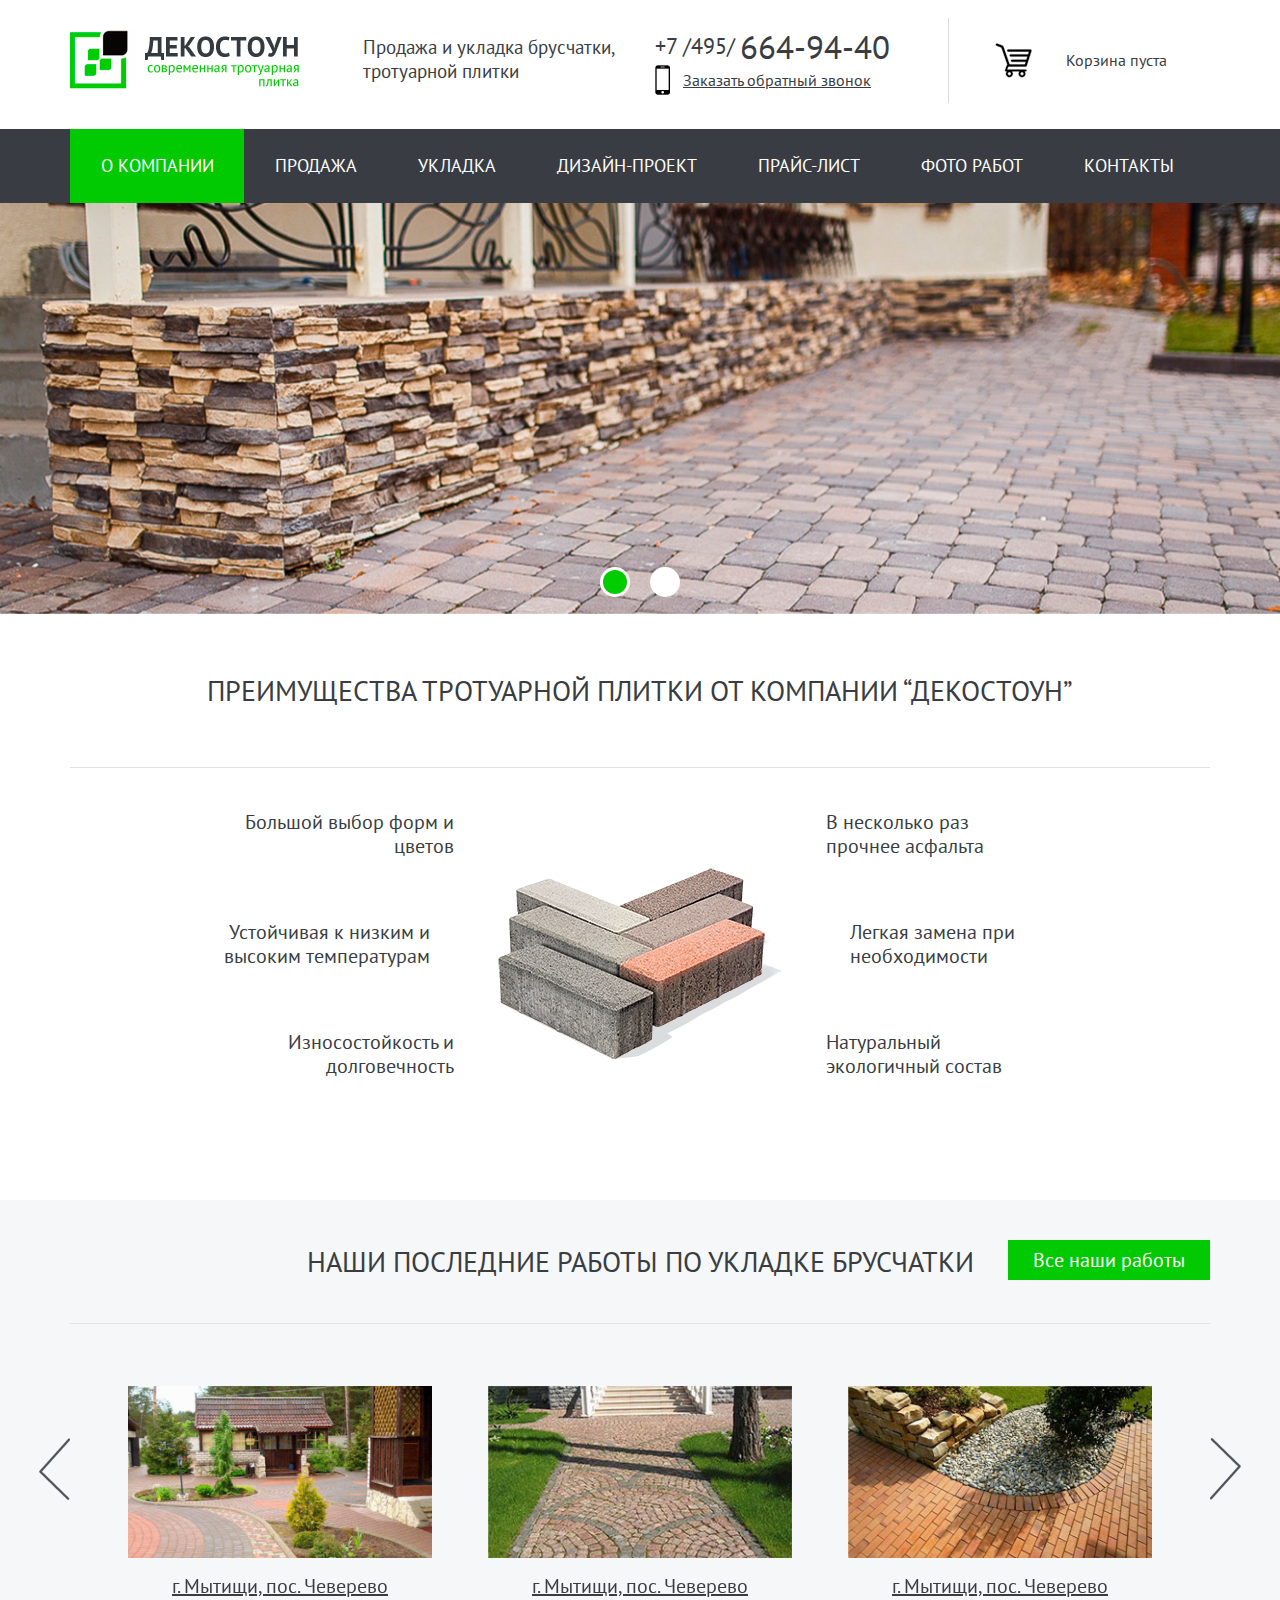
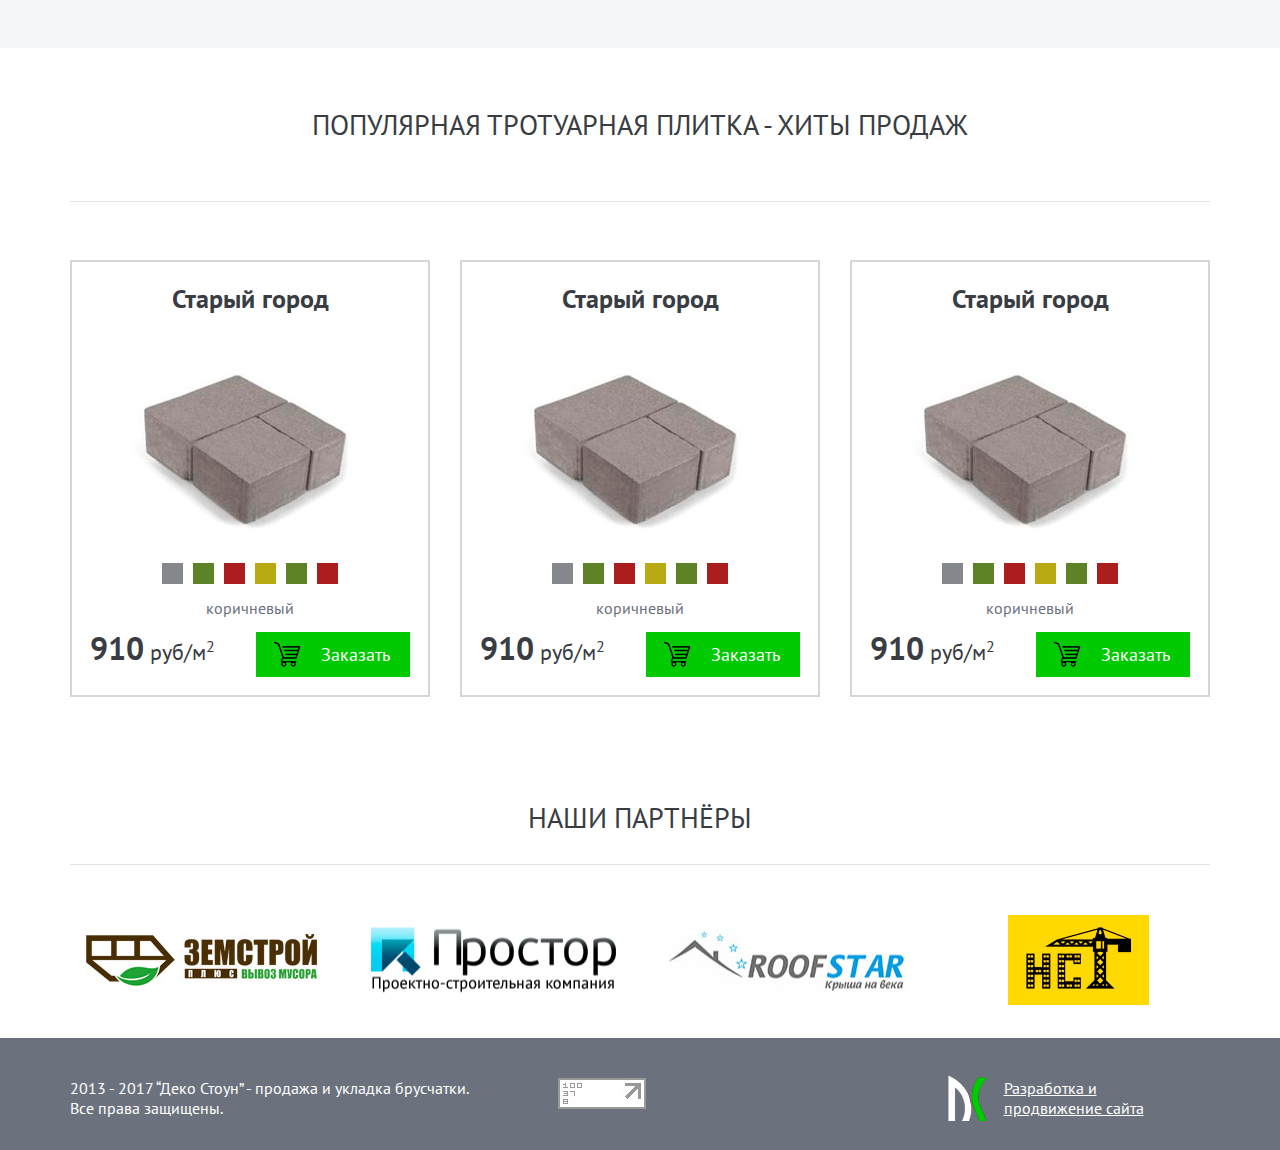
<file: app/index.html>
<!DOCTYPE html>
<html lang="ru">
<head>
	<meta charset="UTF-8">

	<title>Заголовок</title>

	<link rel="shortcut icon" href="img/favicon/favicon.ico" type="image/x-icon">
	<link rel="icon" href="img/favicon/apple-touch-icon.png">
	<link rel="icon" sizes="72x72" href="img/favicon/apple-touch-icon-72x72.png">
	<link rel="icon" sizes="114x114" href="img/favicon/apple-touch-icon-114x114.png">

	<meta http-equiv="X-UA-Compatible" content="IE=edge">
	<meta name="viewport" content="width=device-width, initial-scale=1">
	<!-- Styles -->
	<link rel="stylesheet" href="libs/bootstrap/bootstrap.min.css">
	<link rel="stylesheet" href="libs/font-awesome/css/font-awesome.min.css">
	<link rel="stylesheet" href="libs/slick/slick.css">
	<link rel="stylesheet" href="css/fonts.css">
	<link rel="stylesheet" href="css/main.css">
	<link rel="stylesheet" href="css/media.css">
	<!-- End_Styles -->
	<!-- Scripts -->
	<script type="text/javascript" src="libs/jquery/jquery.min.js"></script>
	<script type="text/javascript" src="libs/slick/slick.min.js"></script>
	<script type="text/javascript" src="libs/mask/jquery.maskedinput.min.js"></script>
	<script type="text/javascript" src="js/main.js"></script>
	<!-- End_Scripts -->
</head>
<body>
	<header class="header">
		<div class="header__top">
			<div class="container">
				<div class="row">
					<div class="col-md-3 col-sm-12">
						<div class="header__h-logo">
							<div class="h-logo">
								<a href="/" class="h-logo__link">
									<img src="img/h-logo.png" alt="" class="logo__img">
								</a>
							</div>
						</div>
					</div>
					<div class="col-md-3 hide">
						<div class="header__h-info">
							<div class="h-info">
								<p>
									Продажа и укладка брусчатки, тротуарной плитки
								</p>
							</div>
						</div>
					</div>
					<div class="col-md-3 col-sm-6">
						<div class="header__h-phone">
							<div class="h-phone">
								<div class="h-phone__number">
									<a href="tel:+74956649440">
										+7 /495/
										<span>664-94-40</span>
									</a>
								</div>
								<div class="h-phone__callback">
									<a href="#">
										Заказать обратный звонок
									</a>
								</div>
							</div>
						</div>
					</div>
					<div class="col-md-3 col-sm-6">
						<div class="header__h-basket">
							<div class="h-basket">
								<i class="h-basket__icon"></i>
								<a href="#">Корзина пуста</a>
							</div>
						</div>
					</div>
				</div>
			</div>
		</div>
		<div class="header__bottom">
			<div class="container">
				<div class="row">
					<div class="col-md-12">
						<div class="h-nav__mob-button-wp">
							<a href="#" class="h-nav__mob-button">
								Меню
							</a>
						</div>
						<div class="header__h-nav">
							<ul class="h-nav">
								<li class="h-nav__item h-nav__item-active">
									<a href="#" class="h-nav__link">
										О компании
									</a>
								</li>
								<li class="h-nav__item">
									<a href="#" class="h-nav__link">
										Продажа
									</a>
									<ul class="h-nav__sub">
										<li class="h-nav__sub-item">
											<a href="#" class="h-nav__sub-link">
												Элементы мощения
											</a>
										</li>
										<li class="h-nav__sub-item">
											<a href="#" class="h-nav__sub-link">
												Бортовые камни
											</a>
										</li>
										<li class="h-nav__sub-item">
											<a href="#" class="h-nav__sub-link">
												Ливневая канализация
											</a>
										</li>
										<li class="h-nav__sub-item">
											<a href="#" class="h-nav__sub-link">
												Дренажная система
											</a>
										</li>
										<li class="h-nav__sub-item">
											<a href="#" class="h-nav__sub-link">
												Водоотводы, сопутствующие товары
											</a>
										</li>
									</ul>
								</li>
								<li class="h-nav__item">
									<a href="#" class="h-nav__link">
										Укладка
									</a>
								</li>
								<li class="h-nav__item">
									<a href="#" class="h-nav__link">
										Дизайн-проект
									</a>
								</li>
								<li class="h-nav__item">
									<a href="#" class="h-nav__link">
										Прайс-лист
									</a>
								</li>
								<li class="h-nav__item">
									<a href="#" class="h-nav__link">
										Фото работ
									</a>
								</li>
								<li class="h-nav__item">
									<a href="#" class="h-nav__link">
										Контакты
									</a>
								</li>
							</ul>
						</div>
					</div>
				</div>
			</div>
		</div>
	</header>
	<script>
		$(document).ready(function() {
			$('.catalog-slider').slick({
				fade: true,
				autoplay: false,
				autoplaySpeed: 5000,
				arrows: false,
				dots: true
			});
		});
	</script>
	<div class="catalog-slider index-slider">
		<div class="index-slider__item">
			<img src="img/slider/1.jpg" alt="" class="index-slider__img">
		</div>
		<div class="index-slider__item">
			<img src="img/slider/1.jpg" alt="" class="index-slider__img">
		</div>
	</div>
	<div class="advantages">
		<div class="container">
			<div class="row">
				<div class="col-md-12">
					<div class="advantages__ad-top">
						<div class="ad-top">
							<h2 class="ad-top__title">
								ПРЕИМУЩЕСТВА ТРОТУАРНОЙ ПЛИТКИ ОТ КОМПАНИИ “ДЕКОСТОУН”
							</h2>
						</div>
					</div>
				</div>
			</div>
			<div class="row">
				<div class="col-md-4 col-sm-4">
					<div class="advantages__ad-center">
						<div class="ad-center">
							<ul class="ad-center__list">
								<li class="ad-center__item ad-center__item-1">
									Большой выбор форм и цветов
								</li>
								<li class="ad-center__item ad-center__item-2">
									Устойчивая к низким и высоким температурам
								</li>
								<li class="ad-center__item ad-center__item-3">
									Износостойкость и долговечность
								</li>
							</ul>
						</div>
					</div>
				</div>
				<div class="col-md-4 col-sm-4">
					<div class="advantages__ad-center">
						<div class="ad-center">
							<div class="ad-center__img-wp">
								<img src="img/paving-slab.png" alt="" class="ad-center__img">
							</div>
						</div>
					</div>
				</div>
				<div class="col-md-4 col-sm-4">
					<div class="advantages__ad-center">
						<div class="ad-center">
							<ul class="ad-center__list">
								<li class="ad-center__item ad-center__item-right ad-center__item-4">
									В несколько раз прочнее асфальта
								</li>
								<li class="ad-center__item ad-center__item-right ad-center__item-5">
									Легкая замена при необходимости
								</li>
								<li class="ad-center__item ad-center__item-right ad-center__item-6">
									Натуральный экологичный состав
								</li>
							</ul>
						</div>
					</div>
				</div>
			</div>
		</div>
	</div>
	<div class="r-projects">
		<div class="container">
			<div class="row">
				<div class="col-md-12">
					<div class="r-projects__rproj-top">
						<div class="rproj-top">
							<h2 class="rproj-top__title">
								НАШИ ПОСЛЕДНИЕ РАБОТЫ ПО УКЛАДКЕ БРУСЧАТКИ
							</h2>
							<a href="#" class="rproj-top__button">Все наши работы</a>
						</div>
					</div>
				</div>
			</div>
			<div class="row">
				<div class="col-md-12">
					<div class="r-projects__rproj-slider">
						<script>
							$(document).ready(function() {
								$('.rproj-slider').slick({
									slidesToShow: 3,
									responsive: [
										{
											breakpoint: 767,
											settings: {
												slidesToShow: 2
											}
										},
										{
											breakpoint: 480,
											settings: {
												slidesToShow: 1
											}
										}
									]
								});
							});
						</script>
						<div class="rproj-slider">
							<div class="rproj-slider__item">
								<div class="rproj-slider__img-wp">
									<img src="img/prod/1.jpg" alt="" class="rproj-slider__img">
								</div>
								<a href="#" class="rproj-slider__name">
									г. Мытищи, пос. Чеверево
								</a>
							</div>
							<div class="rproj-slider__item">
								<div class="rproj-slider__img-wp">
									<img src="img/prod/2.jpg" alt="" class="rproj-slider__img">
								</div>
								<a href="#" class="rproj-slider__name">
									г. Мытищи, пос. Чеверево
								</a>
							</div>
							<div class="rproj-slider__item">
								<div class="rproj-slider__img-wp">
									<img src="img/prod/3.jpg" alt="" class="rproj-slider__img">
								</div>
								<a href="#" class="rproj-slider__name">
									г. Мытищи, пос. Чеверево
								</a>
							</div>
							<div class="rproj-slider__item">
								<div class="rproj-slider__img-wp">
									<img src="img/prod/1.jpg" alt="" class="rproj-slider__img">
								</div>
								<a href="#" class="rproj-slider__name">
									г. Мытищи, пос. Чеверево
								</a>
							</div>
						</div>
					</div>
				</div>
			</div>
		</div>
	</div>
	<div class="bestseller">
		<div class="container">
			<div class="row">
				<div class="col-md-12">
					<div class="advantages__ad-top">
						<div class="ad-top">
							<h2 class="ad-top__title">
								ПОПУЛЯРНАЯ ТРОТУАРНАЯ ПЛИТКА - ХИТЫ ПРОДАЖ
							</h2>
						</div>
					</div>
				</div>
			</div>
			<div class="row">
				<div class="col-md-4 col-sm-6">
					<div class="bestseller__hit-prod">
						<div class="hit-prod">
							<div class="hit-prod__title-wp">
								<h2 class="hit-prod__title">
									Старый город
								</h2>
							</div>
							<div class="hit-prod__img-wp">
								<img src="img/prod/4.jpg" alt="" class="hit-prod__img">
							</div>
							<div class="hit-prod__row">
								<ul class="hit-prod__color">
									<li class="hit-prod__color-item">
										<a href="#" class="hit-prod__color-link" style="background-color: #84888d;"></a>
									</li>
									<li class="hit-prod__color-item">
										<a href="#" class="hit-prod__color-link" style="background-color: #5e8226;"></a>
									</li>
									<li class="hit-prod__color-item">
										<a href="#" class="hit-prod__color-link" style="background-color: #ac1d1d;"></a>
									</li>
									<li class="hit-prod__color-item">
										<a href="#" class="hit-prod__color-link" style="background-color: #b7aa13;"></a>
									</li>
									<li class="hit-prod__color-item">
										<a href="#" class="hit-prod__color-link" style="background-color: #5e8226;"></a>
									</li>
									<li class="hit-prod__color-item">
										<a href="#" class="hit-prod__color-link" style="background-color: #ac1d1d;"></a>
									</li>
								</ul>
								<div class="hit-prod__color-name">
									<span>коричневый</span>
								</div>
							</div>
							<div class="hit-prod__bottom">
								<div class="hit-prod__bottom-left">
									<b>910</b> руб/м<sup>2</sup>
								</div>
								<div class="hit-prod__bottom-right">
									<a href="#" class="hit-prod__bottom-right-bt">
										Заказать
									</a>
								</div>
							</div>
						</div>
					</div>
				</div>
				<div class="col-md-4 col-sm-6">
					<div class="bestseller__hit-prod">
						<div class="hit-prod">
							<div class="hit-prod__title-wp">
								<h2 class="hit-prod__title">
									Старый город
								</h2>
							</div>
							<div class="hit-prod__img-wp">
								<img src="img/prod/4.jpg" alt="" class="hit-prod__img">
							</div>
							<div class="hit-prod__row">
								<ul class="hit-prod__color">
									<li class="hit-prod__color-item">
										<a href="#" class="hit-prod__color-link" style="background-color: #84888d;"></a>
									</li>
									<li class="hit-prod__color-item">
										<a href="#" class="hit-prod__color-link" style="background-color: #5e8226;"></a>
									</li>
									<li class="hit-prod__color-item">
										<a href="#" class="hit-prod__color-link" style="background-color: #ac1d1d;"></a>
									</li>
									<li class="hit-prod__color-item">
										<a href="#" class="hit-prod__color-link" style="background-color: #b7aa13;"></a>
									</li>
									<li class="hit-prod__color-item">
										<a href="#" class="hit-prod__color-link" style="background-color: #5e8226;"></a>
									</li>
									<li class="hit-prod__color-item">
										<a href="#" class="hit-prod__color-link" style="background-color: #ac1d1d;"></a>
									</li>
								</ul>
								<div class="hit-prod__color-name">
									<span>коричневый</span>
								</div>
							</div>
							<div class="hit-prod__bottom">
								<div class="hit-prod__bottom-left">
									<b>910</b> руб/м<sup>2</sup>
								</div>
								<div class="hit-prod__bottom-right">
									<a href="#" class="hit-prod__bottom-right-bt">
										Заказать
									</a>
								</div>
							</div>
						</div>
					</div>
				</div>
				<div class="col-md-4 col-sm-6">
					<div class="bestseller__hit-prod">
						<div class="hit-prod">
							<div class="hit-prod__title-wp">
								<h2 class="hit-prod__title">
									Старый город
								</h2>
							</div>
							<div class="hit-prod__img-wp">
								<img src="img/prod/4.jpg" alt="" class="hit-prod__img">
							</div>
							<div class="hit-prod__row">
								<ul class="hit-prod__color">
									<li class="hit-prod__color-item">
										<a href="#" class="hit-prod__color-link" style="background-color: #84888d;"></a>
									</li>
									<li class="hit-prod__color-item">
										<a href="#" class="hit-prod__color-link" style="background-color: #5e8226;"></a>
									</li>
									<li class="hit-prod__color-item">
										<a href="#" class="hit-prod__color-link" style="background-color: #ac1d1d;"></a>
									</li>
									<li class="hit-prod__color-item">
										<a href="#" class="hit-prod__color-link" style="background-color: #b7aa13;"></a>
									</li>
									<li class="hit-prod__color-item">
										<a href="#" class="hit-prod__color-link" style="background-color: #5e8226;"></a>
									</li>
									<li class="hit-prod__color-item">
										<a href="#" class="hit-prod__color-link" style="background-color: #ac1d1d;"></a>
									</li>
								</ul>
								<div class="hit-prod__color-name">
									<span>коричневый</span>
								</div>
							</div>
							<div class="hit-prod__bottom">
								<div class="hit-prod__bottom-left">
									<b>910</b> руб/м<sup>2</sup>
								</div>
								<div class="hit-prod__bottom-right">
									<a href="#" class="hit-prod__bottom-right-bt">
										Заказать
									</a>
								</div>
							</div>
						</div>
					</div>
				</div>
			</div>
		</div>
	</div>
	<div class="partners">
		<div class="container">
			<div class="row">
				<div class="col-md-12">
					<div class="advantages__ad-top">
						<div class="ad-top">
							<h2 class="ad-top__title">
								НАШИ ПАРТНЁРЫ
							</h2>
						</div>
					</div>
				</div>
			</div>
			<div class="row">
				<div class="col-md-3 col-sm-6">
					<div class="partners__img-wp">
						<img src="img/partners/1.jpg" alt="" class="partners__img">
					</div>
				</div>
				<div class="col-md-3 col-sm-6">
					<div class="partners__img-wp">
						<img src="img/partners/2.png" alt="" class="partners__img">
					</div>
				</div>
				<div class="col-md-3 col-sm-6">
					<div class="partners__img-wp">
						<img src="img/partners/3.jpg" alt="" class="partners__img">
					</div>
				</div>
				<div class="col-md-3 col-sm-6">
					<div class="partners__img-wp">
						<img src="img/partners/4.jpg" alt="" class="partners__img">
					</div>
				</div>
			</div>
		</div>
	</div>
	<footer class="footer">
		<div class="container">
			<div class="row">
				<div class="col-md-5">
					<div class="footer__copy">
						<div class="copy">
							<p>
								2013 - 2017 “Деко Стоун” - продажа и укладка брусчатки.<br>Все права защищены.
							</p>
						</div>
					</div>
				</div>
				<div class="col-md-1 col-sm-6">
					<div class="footer__other">
						<div class="other">
							<img src="img/other.jpg" alt="" class="other-img">
						</div>
					</div>
				</div>
				<div class="col-md-3 col-md-offset-3 col-sm-6">
					<div class="footer__rips">
						<div class="rips">
							<div class="rips__wp">
								<a href="#">
									Разработка и<br>продвижение сайта
								</a>
							</div>
						</div>
					</div>
				</div>
			</div>
		</div>
	</footer>
	<div class="button-up__wp">
		<button class="button-up"></button>
	</div>
	<div class="call-popup-bg"></div>
	<div class="call-popup-wp">
		<div class="call-popup">
			<button class="call-popup__close">
				<span>&times;</span>
			</button>
			<form action="">
				<div class="call-popup__title-wp">
					<b class="call-popup__title">
						Заказ обратного звонка
					</b>
				</div>
				<div class="call-popup__row">
					<label for="" class="call-popup__label">
						Ваше имя*:
					</label>
					<input type="text" class="call-popup__input">
				</div>
				<div class="call-popup__row">
					<label for="" class="call-popup__label">
						Телефон*:
					</label>
					<input type="text" class="call-popup__input">
				</div>
				<div class="call-popup__row">
					<label for="" class="call-popup__label">
						Адрес*:
					</label>
					<input type="text" class="call-popup__input">
				</div>
				<div class="call-popup__row">
					<label for="" class="call-popup__label">
						Ваше имя*:
					</label>
					<textarea name="" id="" cols="30" rows="10" class="call-popup__textarea"></textarea>
				</div>
				<div class="call-popup__button-wp">
					<button type="submit" class="call-popup__button">Отправить</button>
				</div>
			</form>
		</div>
	</div>
	<div class="zakaz-popup-wp">
		<div class="call-popup">
			<button class="call-popup__close">
				<span>&times;</span>
			</button>
			<form action="">
				<div class="call-popup__title-wp">
					<b class="call-popup__title">
						Заказать
					</b>
				</div>
				<div class="call-popup__row">
					<label for="" class="call-popup__label">
						Ваше имя*:
					</label>
					<input type="text" class="call-popup__input">
				</div>
				<div class="call-popup__row">
					<label for="" class="call-popup__label">
						Телефон*:
					</label>
					<input type="text" class="call-popup__input">
				</div>
				<div class="call-popup__row">
					<label for="" class="call-popup__label">
						Адрес*:
					</label>
					<input type="text" class="call-popup__input">
				</div>
				<div class="call-popup__row">
					<label for="" class="call-popup__label">
						Ваше имя*:
					</label>
					<textarea name="" id="" cols="30" rows="10" class="call-popup__textarea"></textarea>
				</div>
				<div class="call-popup__button-wp">
					<button type="submit" class="call-popup__button">Отправить</button>
				</div>
			</form>
		</div>
	</div>
</body>
</html>
</file>
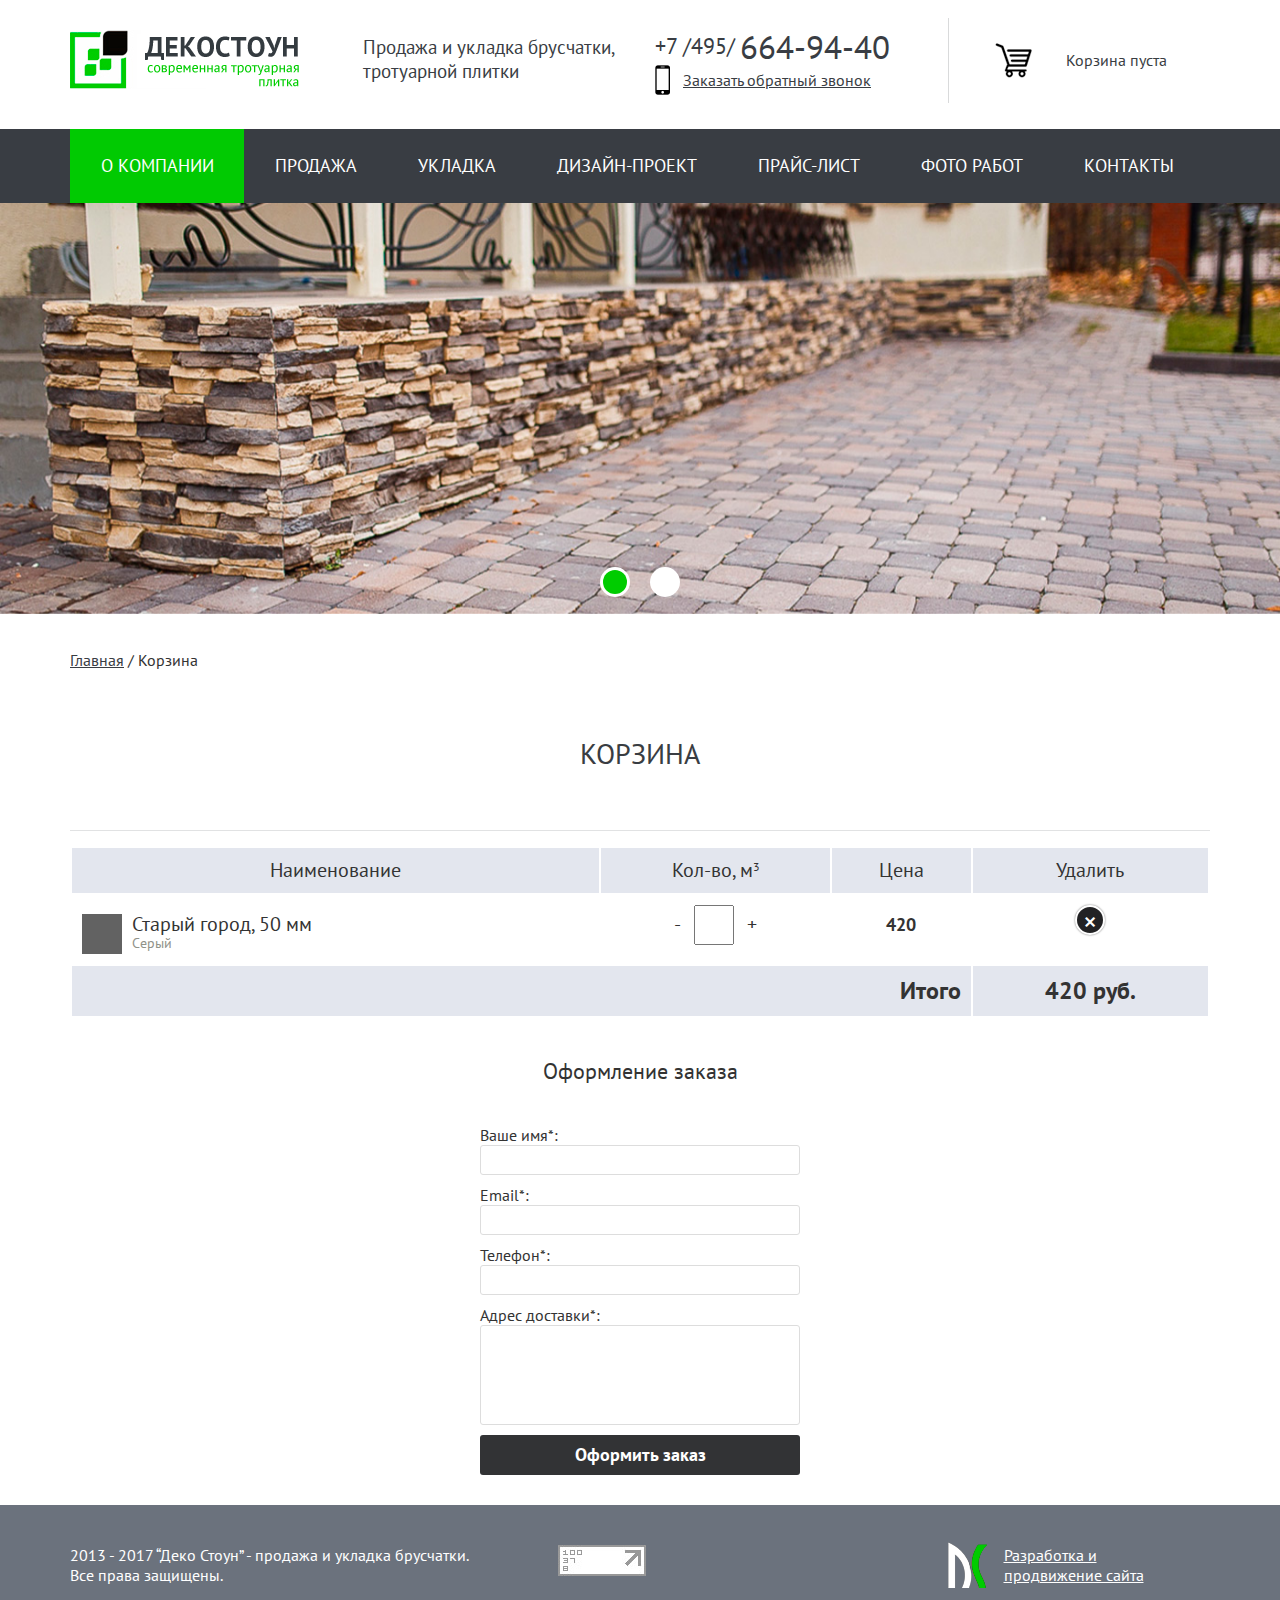
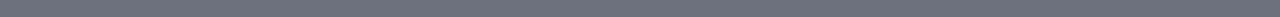
<file: app/basket.html>
<!DOCTYPE html>
<html lang="ru">
<head>
	<meta charset="UTF-8">

	<title>Заголовок</title>

	<link rel="shortcut icon" href="img/favicon/favicon.ico" type="image/x-icon">
	<link rel="icon" href="img/favicon/apple-touch-icon.png">
	<link rel="icon" sizes="72x72" href="img/favicon/apple-touch-icon-72x72.png">
	<link rel="icon" sizes="114x114" href="img/favicon/apple-touch-icon-114x114.png">

	<meta http-equiv="X-UA-Compatible" content="IE=edge">
	<meta name="viewport" content="width=device-width, initial-scale=1">
	<!-- Styles -->
	<link rel="stylesheet" href="libs/bootstrap/bootstrap.min.css">
	<link rel="stylesheet" href="libs/font-awesome/css/font-awesome.min.css">
	<link rel="stylesheet" href="libs/slick/slick.css">
	<link rel="stylesheet" href="css/fonts.css">
	<link rel="stylesheet" href="css/main.css">
	<link rel="stylesheet" href="css/media.css">
	<!-- End_Styles -->
	<!-- Scripts -->
	<script type="text/javascript" src="libs/jquery/jquery.min.js"></script>
	<script type="text/javascript" src="libs/slick/slick.min.js"></script>
	<script type="text/javascript" src="libs/mask/jquery.maskedinput.min.js"></script>
	<script type="text/javascript" src="js/main.js"></script>
	<!-- End_Scripts -->
</head>
<body>
	<header class="header">
		<div class="header__top">
			<div class="container">
				<div class="row">
					<div class="col-md-3 col-sm-12">
						<div class="header__h-logo">
							<div class="h-logo">
								<a href="/" class="h-logo__link">
									<img src="img/h-logo.png" alt="" class="logo__img">
								</a>
							</div>
						</div>
					</div>
					<div class="col-md-3 hide">
						<div class="header__h-info">
							<div class="h-info">
								<p>
									Продажа и укладка брусчатки, тротуарной плитки
								</p>
							</div>
						</div>
					</div>
					<div class="col-md-3 col-sm-6">
						<div class="header__h-phone">
							<div class="h-phone">
								<div class="h-phone__number">
									<a href="tel:+74956649440">
										+7 /495/
										<span>664-94-40</span>
									</a>
								</div>
								<div class="h-phone__callback">
									<a href="#">
										Заказать обратный звонок
									</a>
								</div>
							</div>
						</div>
					</div>
					<div class="col-md-3 col-sm-6">
						<div class="header__h-basket">
							<div class="h-basket">
								<i class="h-basket__icon"></i>
								<a href="#">Корзина пуста</a>
							</div>
						</div>
					</div>
				</div>
			</div>
		</div>
		<div class="header__bottom">
			<div class="container">
				<div class="row">
					<div class="col-md-12">
						<div class="h-nav__mob-button-wp">
							<a href="#" class="h-nav__mob-button">
								Меню
							</a>
						</div>
						<div class="header__h-nav">
							<ul class="h-nav">
								<li class="h-nav__item h-nav__item-active">
									<a href="#" class="h-nav__link">
										О компании
									</a>
								</li>
								<li class="h-nav__item">
									<a href="#" class="h-nav__link">
										Продажа
									</a>
									<ul class="h-nav__sub">
										<li class="h-nav__sub-item">
											<a href="#" class="h-nav__sub-link">
												Элементы мощения
											</a>
										</li>
										<li class="h-nav__sub-item">
											<a href="#" class="h-nav__sub-link">
												Бортовые камни
											</a>
										</li>
										<li class="h-nav__sub-item">
											<a href="#" class="h-nav__sub-link">
												Ливневая канализация
											</a>
										</li>
										<li class="h-nav__sub-item">
											<a href="#" class="h-nav__sub-link">
												Дренажная система
											</a>
										</li>
										<li class="h-nav__sub-item">
											<a href="#" class="h-nav__sub-link">
												Водоотводы, сопутствующие товары
											</a>
										</li>
									</ul>
								</li>
								<li class="h-nav__item">
									<a href="#" class="h-nav__link">
										Укладка
									</a>
								</li>
								<li class="h-nav__item">
									<a href="#" class="h-nav__link">
										Дизайн-проект
									</a>
								</li>
								<li class="h-nav__item">
									<a href="#" class="h-nav__link">
										Прайс-лист
									</a>
								</li>
								<li class="h-nav__item">
									<a href="#" class="h-nav__link">
										Фото работ
									</a>
								</li>
								<li class="h-nav__item">
									<a href="#" class="h-nav__link">
										Контакты
									</a>
								</li>
							</ul>
						</div>
					</div>
				</div>
			</div>
		</div>
	</header>
	<script>
		$(document).ready(function() {
			$('.catalog-slider').slick({
				fade: true,
				autoplay: false,
				autoplaySpeed: 5000,
				arrows: false,
				dots: true
			});
		});
	</script>
	<div class="catalog-slider index-slider">
		<div class="index-slider__item">
			<img src="img/slider/1.jpg" alt="" class="index-slider__img">
		</div>
		<div class="index-slider__item">
			<img src="img/slider/1.jpg" alt="" class="index-slider__img">
		</div>
	</div>
	<div class="page">
		<div class="container">
			<div class="row">
				<div class="col-md-12">
					<div class="page__path">
						<ul class="path">
							<li class="path__item">
								<a href="#" class="path__link">
									Главная
								</a>
							</li>
							<li class="path__item">
								<span class="path__last">
									Корзина
								</span>
							</li>
						</ul>
					</div>
				</div>
			</div>
			<div class="row">
				<div class="col-md-12">
					<div class="page__p-title">
						<div class="p-title">
							<h2 class="p-title__title">
								Корзина
							</h2>
						</div>
					</div>
				</div>
			</div>
			<div class="row">
				<div class="col-md-12">
					<div class="page__p-basket">
						<table class="p-basket">
							<thead class="p-basket__top">
								<tr>
									<td class="p-basket__top-item p-basket__top-item-1">
										Наименование
									</td>
									<td class="p-basket__top-item p-basket__top-item-2">
										Кол-во, м<sup>3</sup>
									</td>
									<td class="p-basket__top-item p-basket__top-item-3">
										Цена
									</td>
									<td class="p-basket__top-item p-basket__top-item-4">
										Удалить
									</td>
								</tr>
							</thead>
							<tbody class="p-basket__item">
								<tr>
									<td class="p-basket__item-item p-basket__item-item-1">
										<div class="p-basket__item-color" style="background-color: #626262;"></div>
										<b class="p-basket__item-name">
											Старый город, 50 мм
										</b>
										<span class="p-basket__item-color-n">
											Серый
										</span>
									</td>
									<td class="p-basket__item-item p-basket__item-item-2">
										<button class="p-basket__item-minus">-</button>
										<input type="text" class="p-basket__item-input">
										<button class="p-basket__item-plus">+</button>
									</td>
									<td class="p-basket__item-item p-basket__item-item-3">
										<div class="p-basket__item-price">
											420
										</div>
									</td>
									<td class="p-basket__item-item p-basket__item-item-4">
										<button class="p-basket__item-close">
											<span>&times;</span>
										</button>
									</td>
								</tr>
							</tbody>
							<tfoot class="p-basket__bottom">
								<tr>
									<td class="p-basket__bottom-itog" colspan="3">
										Итого
									</td>
									<td class="p-basket__bottom-sum" colspan="2">
										420 руб.
									</td>
								</tr>
							</tfoot>
						</table>
						<div class="formCont">
							<div class="formCont__title-wp">
								<b class="formCont__title">
									Оформление заказа
								</b>
							</div>
							<div class="formCont__row">
								<label for="" class="formCont__label">
									Ваше имя*:
								</label>
								<input type="text" class="formCont__input" required>
							</div>
							<div class="formCont__row">
								<label for="" class="formCont__label">
									Email*:
								</label>
								<input type="text" class="formCont__input" required>
							</div>
							<div class="formCont__row">
								<label for="" class="formCont__label">
									Телефон*:
								</label>
								<input type="text" class="formCont__input" required>
							</div>
							<div class="formCont__row">
								<label for="" class="formCont__label">
									Адрес доставки*:
								</label>
								<textarea name="" id="" cols="30" rows="10" class="formCont__textarea" required></textarea>
							</div>
							<div class="formCont__button-wp">
								<button type="submit" class="formCont__button">
									Оформить заказ
								</button>
							</div>
						</div>
					</div>
				</div>
			</div>
		</div>
	</div>
	<footer class="footer">
		<div class="container">
			<div class="row">
				<div class="col-md-5">
					<div class="footer__copy">
						<div class="copy">
							<p>
								2013 - 2017 “Деко Стоун” - продажа и укладка брусчатки.<br>Все права защищены.
							</p>
						</div>
					</div>
				</div>
				<div class="col-md-1 col-sm-6">
					<div class="footer__other">
						<div class="other">
							<img src="img/other.jpg" alt="" class="other-img">
						</div>
					</div>
				</div>
				<div class="col-md-3 col-md-offset-3 col-sm-6">
					<div class="footer__rips">
						<div class="rips">
							<div class="rips__wp">
								<a href="#">
									Разработка и<br>продвижение сайта
								</a>
							</div>
						</div>
					</div>
				</div>
			</div>
		</div>
	</footer>
	<div class="button-up__wp">
		<button class="button-up"></button>
	</div>
	<div class="call-popup-bg"></div>
	<div class="call-popup-wp">
		<div class="call-popup">
			<button class="call-popup__close">
				<span>&times;</span>
			</button>
			<form action="">
				<div class="call-popup__title-wp">
					<b class="call-popup__title">
						Заказ обратного звонка
					</b>
				</div>
				<div class="call-popup__row">
					<label for="" class="call-popup__label">
						Ваше имя*:
					</label>
					<input type="text" class="call-popup__input">
				</div>
				<div class="call-popup__row">
					<label for="" class="call-popup__label">
						Телефон*:
					</label>
					<input type="text" class="call-popup__input">
				</div>
				<div class="call-popup__row">
					<label for="" class="call-popup__label">
						Адрес*:
					</label>
					<input type="text" class="call-popup__input">
				</div>
				<div class="call-popup__row">
					<label for="" class="call-popup__label">
						Ваше имя*:
					</label>
					<textarea name="" id="" cols="30" rows="10" class="call-popup__textarea"></textarea>
				</div>
				<div class="call-popup__button-wp">
					<button type="submit" class="call-popup__button">Отправить</button>
				</div>
			</form>
		</div>
	</div>
</body>
</html>
</file>
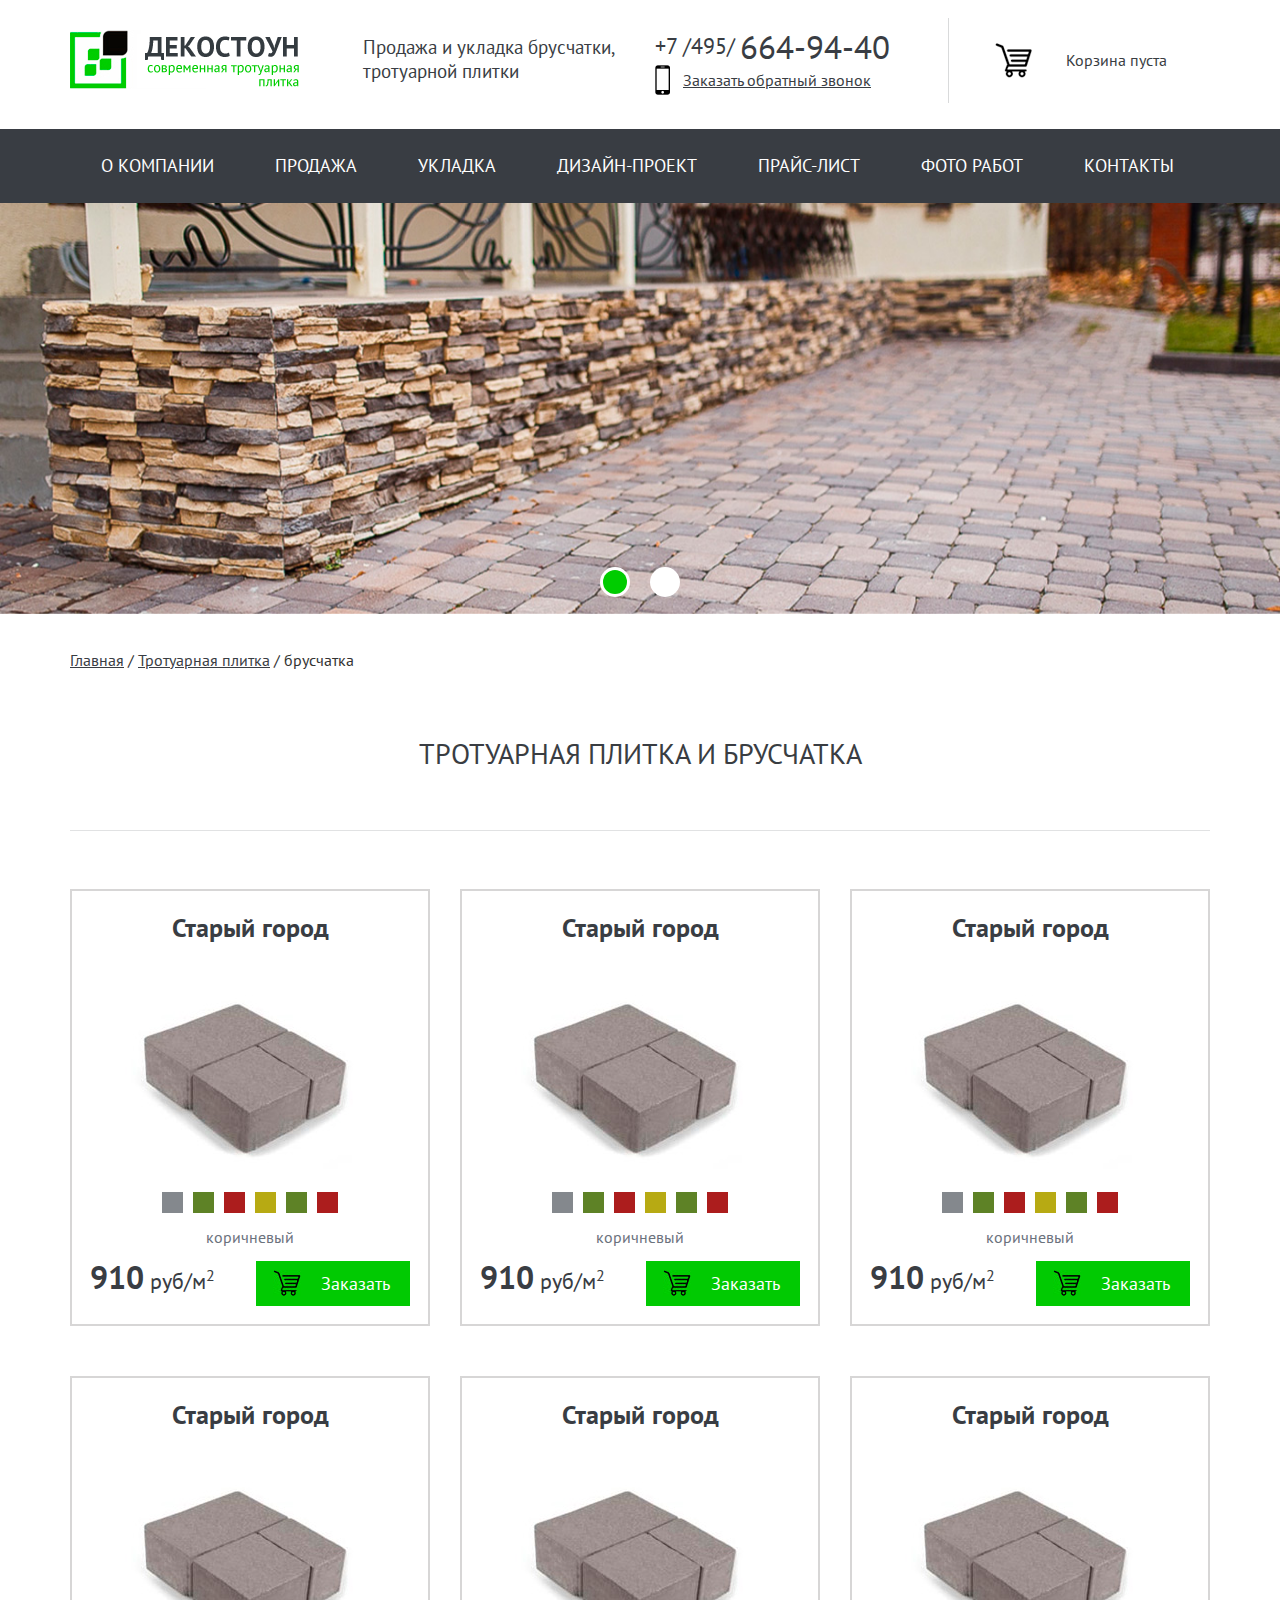
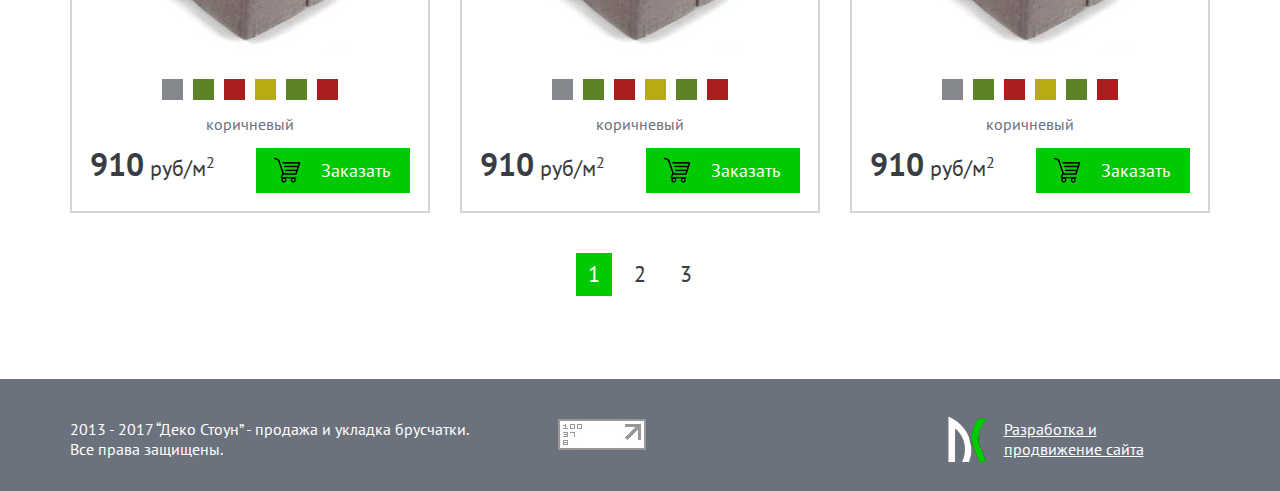
<file: app/catalog-2.html>
<!DOCTYPE html>
<html lang="ru">
<head>
	<meta charset="UTF-8">

	<title>Заголовок</title>

	<link rel="shortcut icon" href="img/favicon/favicon.ico" type="image/x-icon">
	<link rel="icon" href="img/favicon/apple-touch-icon.png">
	<link rel="icon" sizes="72x72" href="img/favicon/apple-touch-icon-72x72.png">
	<link rel="icon" sizes="114x114" href="img/favicon/apple-touch-icon-114x114.png">

	<meta http-equiv="X-UA-Compatible" content="IE=edge">
	<meta name="viewport" content="width=device-width, initial-scale=1">
	<!-- Styles -->
	<link rel="stylesheet" href="libs/bootstrap/bootstrap.min.css">
	<link rel="stylesheet" href="libs/font-awesome/css/font-awesome.min.css">
	<link rel="stylesheet" href="libs/slick/slick.css">
	<link rel="stylesheet" href="css/fonts.css">
	<link rel="stylesheet" href="css/main.css">
	<link rel="stylesheet" href="css/media.css">
	<!-- End_Styles -->
	<!-- Scripts -->
	<script type="text/javascript" src="libs/jquery/jquery.min.js"></script>
	<script type="text/javascript" src="libs/slick/slick.min.js"></script>
	<script type="text/javascript" src="js/main.js"></script>
	<!-- End_Scripts -->
</head>
<body>
	<header class="header">
		<div class="header__top">
			<div class="container">
				<div class="row">
					<div class="col-md-3 col-sm-12">
						<div class="header__h-logo">
							<div class="h-logo">
								<a href="/" class="h-logo__link">
									<img src="img/h-logo.png" alt="" class="logo__img">
								</a>
							</div>
						</div>
					</div>
					<div class="col-md-3 hide">
						<div class="header__h-info">
							<div class="h-info">
								<p>
									Продажа и укладка брусчатки, тротуарной плитки
								</p>
							</div>
						</div>
					</div>
					<div class="col-md-3 col-sm-6">
						<div class="header__h-phone">
							<div class="h-phone">
								<div class="h-phone__number">
									<a href="tel:+74956649440">
										+7 /495/
										<span>664-94-40</span>
									</a>
								</div>
								<div class="h-phone__callback">
									<a href="#">
										Заказать обратный звонок
									</a>
								</div>
							</div>
						</div>
					</div>
					<div class="col-md-3 col-sm-6">
						<div class="header__h-basket">
							<div class="h-basket">
								<i class="h-basket__icon"></i>
								<a href="#">Корзина пуста</a>
							</div>
						</div>
					</div>
				</div>
			</div>
		</div>
		<div class="header__bottom">
			<div class="container">
				<div class="row">
					<div class="col-md-12">
						<div class="h-nav__mob-button-wp">
							<a href="#" class="h-nav__mob-button">
								Меню
							</a>
						</div>
						<div class="header__h-nav">
							<ul class="h-nav">
								<li class="h-nav__item">
									<a href="#" class="h-nav__link">
										О компании
									</a>
								</li>
								<li class="h-nav__item">
									<a href="#" class="h-nav__link">
										Продажа
									</a>
									<ul class="h-nav__sub">
										<li class="h-nav__sub-item">
											<a href="#" class="h-nav__sub-link">
												Элементы мощения
											</a>
										</li>
										<li class="h-nav__sub-item">
											<a href="#" class="h-nav__sub-link">
												Бортовые камни
											</a>
										</li>
										<li class="h-nav__sub-item">
											<a href="#" class="h-nav__sub-link">
												Ливневая канализация
											</a>
										</li>
										<li class="h-nav__sub-item">
											<a href="#" class="h-nav__sub-link">
												Дренажная система
											</a>
										</li>
										<li class="h-nav__sub-item">
											<a href="#" class="h-nav__sub-link">
												Водоотводы, сопутствующие товары
											</a>
										</li>
									</ul>
								</li>
								<li class="h-nav__item">
									<a href="#" class="h-nav__link">
										Укладка
									</a>
								</li>
								<li class="h-nav__item">
									<a href="#" class="h-nav__link">
										Дизайн-проект
									</a>
								</li>
								<li class="h-nav__item">
									<a href="#" class="h-nav__link">
										Прайс-лист
									</a>
								</li>
								<li class="h-nav__item">
									<a href="#" class="h-nav__link">
										Фото работ
									</a>
								</li>
								<li class="h-nav__item">
									<a href="#" class="h-nav__link">
										Контакты
									</a>
								</li>
							</ul>
						</div>
					</div>
				</div>
			</div>
		</div>
	</header>
	<script>
		$(document).ready(function() {
			$('.catalog-slider').slick({
				fade: true,
				autoplay: false,
				autoplaySpeed: 5000,
				arrows: false,
				dots: true
			});
		});
	</script>
	<div class="catalog-slider index-slider">
		<div class="index-slider__item">
			<img src="img/slider/1.jpg" alt="" class="index-slider__img">
		</div>
		<div class="index-slider__item">
			<img src="img/slider/1.jpg" alt="" class="index-slider__img">
		</div>
	</div>
	<div class="page">
		<div class="container">
			<div class="row">
				<div class="col-md-12">
					<div class="page__path">
						<ul class="path">
							<li class="path__item">
								<a href="#" class="path__link">
									Главная
								</a>
							</li>
							<li class="path__item">
								<a href="#" class="path__link">
									Тротуарная плитка
								</a>
							</li>
							<li class="path__item">
								<span class="path__last">
									брусчатка
								</span>
							</li>
						</ul>
					</div>
				</div>
			</div>
			<div class="row">
				<div class="col-md-12">
					<div class="page__p-title">
						<div class="p-title">
							<h2 class="p-title__title">
								ТРОТУАРНАЯ ПЛИТКА И БРУСЧАТКа
							</h2>
						</div>
					</div>
				</div>
			</div>
			<div class="row p-prod__wp">
				<div class="col-md-4 col-sm-6">
					<div class="bestseller__hit-prod">
						<div class="p-prod hit-prod">
							<div class="hit-prod__title-wp">
								<h2 class="hit-prod__title">
									Старый город
								</h2>
							</div>
							<div class="hit-prod__img-wp">
								<img src="img/prod/4.jpg" alt="" class="hit-prod__img">
							</div>
							<div class="hit-prod__row">
								<ul class="hit-prod__color">
									<li class="hit-prod__color-item">
										<a href="#" class="hit-prod__color-link" style="background-color: #84888d;"></a>
									</li>
									<li class="hit-prod__color-item">
										<a href="#" class="hit-prod__color-link" style="background-color: #5e8226;"></a>
									</li>
									<li class="hit-prod__color-item">
										<a href="#" class="hit-prod__color-link" style="background-color: #ac1d1d;"></a>
									</li>
									<li class="hit-prod__color-item">
										<a href="#" class="hit-prod__color-link" style="background-color: #b7aa13;"></a>
									</li>
									<li class="hit-prod__color-item">
										<a href="#" class="hit-prod__color-link" style="background-color: #5e8226;"></a>
									</li>
									<li class="hit-prod__color-item">
										<a href="#" class="hit-prod__color-link" style="background-color: #ac1d1d;"></a>
									</li>
								</ul>
								<div class="hit-prod__color-name">
									<span>коричневый</span>
								</div>
							</div>
							<div class="hit-prod__bottom">
								<div class="hit-prod__bottom-left">
									<b>910</b> руб/м<sup>2</sup>
								</div>
								<div class="hit-prod__bottom-right">
									<a href="#" class="hit-prod__bottom-right-bt">
										Заказать
									</a>
								</div>
							</div>
						</div>
					</div>
				</div>
				<div class="col-md-4 col-sm-6">
					<div class="bestseller__hit-prod">
						<div class="p-prod hit-prod">
							<div class="hit-prod__title-wp">
								<h2 class="hit-prod__title">
									Старый город
								</h2>
							</div>
							<div class="hit-prod__img-wp">
								<img src="img/prod/4.jpg" alt="" class="hit-prod__img">
							</div>
							<div class="hit-prod__row">
								<ul class="hit-prod__color">
									<li class="hit-prod__color-item">
										<a href="#" class="hit-prod__color-link" style="background-color: #84888d;"></a>
									</li>
									<li class="hit-prod__color-item">
										<a href="#" class="hit-prod__color-link" style="background-color: #5e8226;"></a>
									</li>
									<li class="hit-prod__color-item">
										<a href="#" class="hit-prod__color-link" style="background-color: #ac1d1d;"></a>
									</li>
									<li class="hit-prod__color-item">
										<a href="#" class="hit-prod__color-link" style="background-color: #b7aa13;"></a>
									</li>
									<li class="hit-prod__color-item">
										<a href="#" class="hit-prod__color-link" style="background-color: #5e8226;"></a>
									</li>
									<li class="hit-prod__color-item">
										<a href="#" class="hit-prod__color-link" style="background-color: #ac1d1d;"></a>
									</li>
								</ul>
								<div class="hit-prod__color-name">
									<span>коричневый</span>
								</div>
							</div>
							<div class="hit-prod__bottom">
								<div class="hit-prod__bottom-left">
									<b>910</b> руб/м<sup>2</sup>
								</div>
								<div class="hit-prod__bottom-right">
									<a href="#" class="hit-prod__bottom-right-bt">
										Заказать
									</a>
								</div>
							</div>
						</div>
					</div>
				</div>
				<div class="col-md-4 col-sm-6">
					<div class="bestseller__hit-prod">
						<div class="p-prod hit-prod">
							<div class="hit-prod__title-wp">
								<h2 class="hit-prod__title">
									Старый город
								</h2>
							</div>
							<div class="hit-prod__img-wp">
								<img src="img/prod/4.jpg" alt="" class="hit-prod__img">
							</div>
							<div class="hit-prod__row">
								<ul class="hit-prod__color">
									<li class="hit-prod__color-item">
										<a href="#" class="hit-prod__color-link" style="background-color: #84888d;"></a>
									</li>
									<li class="hit-prod__color-item">
										<a href="#" class="hit-prod__color-link" style="background-color: #5e8226;"></a>
									</li>
									<li class="hit-prod__color-item">
										<a href="#" class="hit-prod__color-link" style="background-color: #ac1d1d;"></a>
									</li>
									<li class="hit-prod__color-item">
										<a href="#" class="hit-prod__color-link" style="background-color: #b7aa13;"></a>
									</li>
									<li class="hit-prod__color-item">
										<a href="#" class="hit-prod__color-link" style="background-color: #5e8226;"></a>
									</li>
									<li class="hit-prod__color-item">
										<a href="#" class="hit-prod__color-link" style="background-color: #ac1d1d;"></a>
									</li>
								</ul>
								<div class="hit-prod__color-name">
									<span>коричневый</span>
								</div>
							</div>
							<div class="hit-prod__bottom">
								<div class="hit-prod__bottom-left">
									<b>910</b> руб/м<sup>2</sup>
								</div>
								<div class="hit-prod__bottom-right">
									<a href="#" class="hit-prod__bottom-right-bt">
										Заказать
									</a>
								</div>
							</div>
						</div>
					</div>
				</div>
				<div class="col-md-4 col-sm-6">
					<div class="bestseller__hit-prod">
						<div class="p-prod hit-prod">
							<div class="hit-prod__title-wp">
								<h2 class="hit-prod__title">
									Старый город
								</h2>
							</div>
							<div class="hit-prod__img-wp">
								<img src="img/prod/4.jpg" alt="" class="hit-prod__img">
							</div>
							<div class="hit-prod__row">
								<ul class="hit-prod__color">
									<li class="hit-prod__color-item">
										<a href="#" class="hit-prod__color-link" style="background-color: #84888d;"></a>
									</li>
									<li class="hit-prod__color-item">
										<a href="#" class="hit-prod__color-link" style="background-color: #5e8226;"></a>
									</li>
									<li class="hit-prod__color-item">
										<a href="#" class="hit-prod__color-link" style="background-color: #ac1d1d;"></a>
									</li>
									<li class="hit-prod__color-item">
										<a href="#" class="hit-prod__color-link" style="background-color: #b7aa13;"></a>
									</li>
									<li class="hit-prod__color-item">
										<a href="#" class="hit-prod__color-link" style="background-color: #5e8226;"></a>
									</li>
									<li class="hit-prod__color-item">
										<a href="#" class="hit-prod__color-link" style="background-color: #ac1d1d;"></a>
									</li>
								</ul>
								<div class="hit-prod__color-name">
									<span>коричневый</span>
								</div>
							</div>
							<div class="hit-prod__bottom">
								<div class="hit-prod__bottom-left">
									<b>910</b> руб/м<sup>2</sup>
								</div>
								<div class="hit-prod__bottom-right">
									<a href="#" class="hit-prod__bottom-right-bt">
										Заказать
									</a>
								</div>
							</div>
						</div>
					</div>
				</div>
				<div class="col-md-4 col-sm-6">
					<div class="bestseller__hit-prod">
						<div class="p-prod hit-prod">
							<div class="hit-prod__title-wp">
								<h2 class="hit-prod__title">
									Старый город
								</h2>
							</div>
							<div class="hit-prod__img-wp">
								<img src="img/prod/4.jpg" alt="" class="hit-prod__img">
							</div>
							<div class="hit-prod__row">
								<ul class="hit-prod__color">
									<li class="hit-prod__color-item">
										<a href="#" class="hit-prod__color-link" style="background-color: #84888d;"></a>
									</li>
									<li class="hit-prod__color-item">
										<a href="#" class="hit-prod__color-link" style="background-color: #5e8226;"></a>
									</li>
									<li class="hit-prod__color-item">
										<a href="#" class="hit-prod__color-link" style="background-color: #ac1d1d;"></a>
									</li>
									<li class="hit-prod__color-item">
										<a href="#" class="hit-prod__color-link" style="background-color: #b7aa13;"></a>
									</li>
									<li class="hit-prod__color-item">
										<a href="#" class="hit-prod__color-link" style="background-color: #5e8226;"></a>
									</li>
									<li class="hit-prod__color-item">
										<a href="#" class="hit-prod__color-link" style="background-color: #ac1d1d;"></a>
									</li>
								</ul>
								<div class="hit-prod__color-name">
									<span>коричневый</span>
								</div>
							</div>
							<div class="hit-prod__bottom">
								<div class="hit-prod__bottom-left">
									<b>910</b> руб/м<sup>2</sup>
								</div>
								<div class="hit-prod__bottom-right">
									<a href="#" class="hit-prod__bottom-right-bt">
										Заказать
									</a>
								</div>
							</div>
						</div>
					</div>
				</div>
				<div class="col-md-4 col-sm-6">
					<div class="bestseller__hit-prod">
						<div class="p-prod hit-prod">
							<div class="hit-prod__title-wp">
								<h2 class="hit-prod__title">
									Старый город
								</h2>
							</div>
							<div class="hit-prod__img-wp">
								<img src="img/prod/4.jpg" alt="" class="hit-prod__img">
							</div>
							<div class="hit-prod__row">
								<ul class="hit-prod__color">
									<li class="hit-prod__color-item">
										<a href="#" class="hit-prod__color-link" style="background-color: #84888d;"></a>
									</li>
									<li class="hit-prod__color-item">
										<a href="#" class="hit-prod__color-link" style="background-color: #5e8226;"></a>
									</li>
									<li class="hit-prod__color-item">
										<a href="#" class="hit-prod__color-link" style="background-color: #ac1d1d;"></a>
									</li>
									<li class="hit-prod__color-item">
										<a href="#" class="hit-prod__color-link" style="background-color: #b7aa13;"></a>
									</li>
									<li class="hit-prod__color-item">
										<a href="#" class="hit-prod__color-link" style="background-color: #5e8226;"></a>
									</li>
									<li class="hit-prod__color-item">
										<a href="#" class="hit-prod__color-link" style="background-color: #ac1d1d;"></a>
									</li>
								</ul>
								<div class="hit-prod__color-name">
									<span>коричневый</span>
								</div>
							</div>
							<div class="hit-prod__bottom">
								<div class="hit-prod__bottom-left">
									<b>910</b> руб/м<sup>2</sup>
								</div>
								<div class="hit-prod__bottom-right">
									<a href="#" class="hit-prod__bottom-right-bt">
										Заказать
									</a>
								</div>
							</div>
						</div>
					</div>
				</div>
			</div>
			<div class="row">
				<div class="col-md-12">
					<div class="page__pagination">
						<ul class="pagination">
							<li class="pagination__item pagination__item-active">
								<a href="#" class="pagination__link">
									1
								</a>
							</li>
							<li class="pagination__item">
								<a href="#" class="pagination__link">
									2
								</a>
							</li>
							<li class="pagination__item">
								<a href="#" class="pagination__link">
									3
								</a>
							</li>
						</ul>
					</div>
				</div>
			</div>
		</div>
	</div>
	<footer class="footer">
		<div class="container">
			<div class="row">
				<div class="col-md-5">
					<div class="footer__copy">
						<div class="copy">
							<p>
								2013 - 2017 “Деко Стоун” - продажа и укладка брусчатки.<br>Все права защищены.
							</p>
						</div>
					</div>
				</div>
				<div class="col-md-1 col-sm-6">
					<div class="footer__other">
						<div class="other">
							<img src="img/other.jpg" alt="" class="other-img">
						</div>
					</div>
				</div>
				<div class="col-md-3 col-md-offset-3 col-sm-6">
					<div class="footer__rips">
						<div class="rips">
							<div class="rips__wp">
								<a href="#">
									Разработка и<br>продвижение сайта
								</a>
							</div>
						</div>
					</div>
				</div>
			</div>
		</div>
	</footer>
	<div class="button-up__wp">
		<button class="button-up"></button>
	</div>
</body>
</html>
</file>
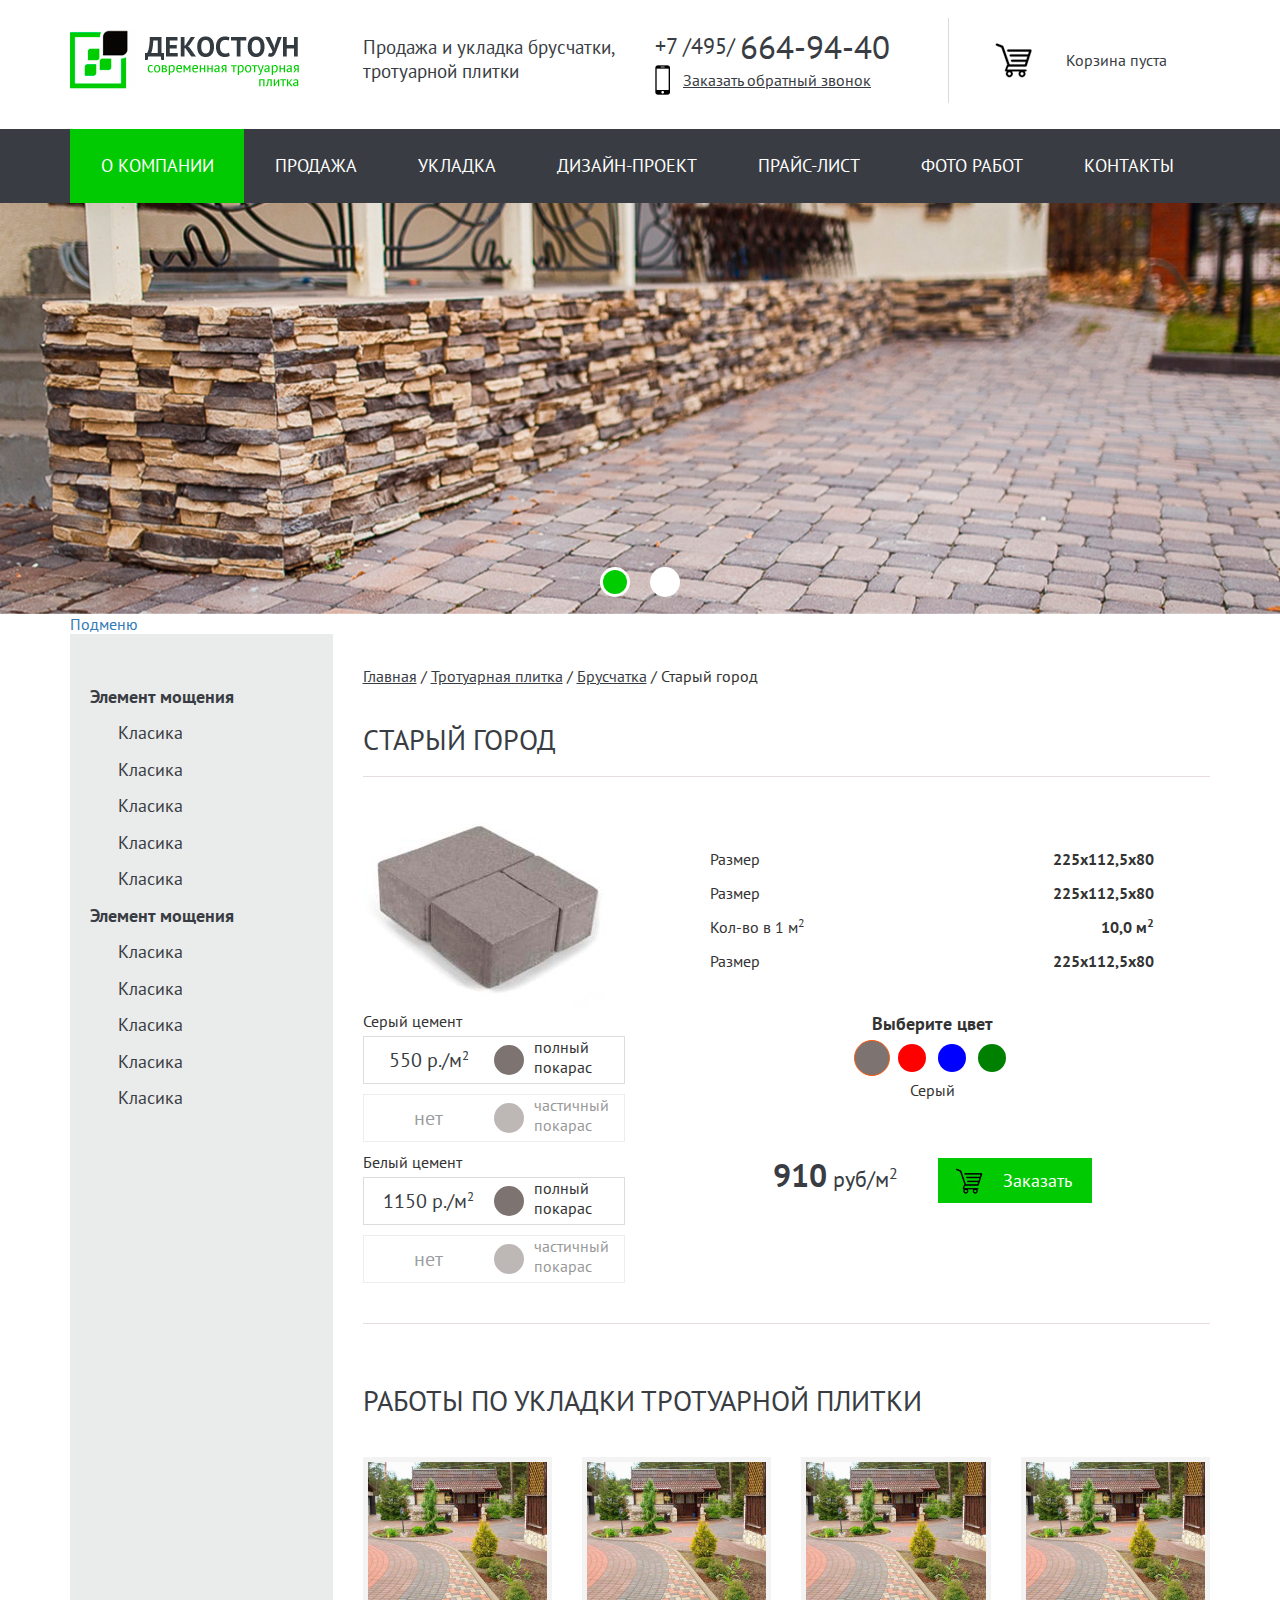
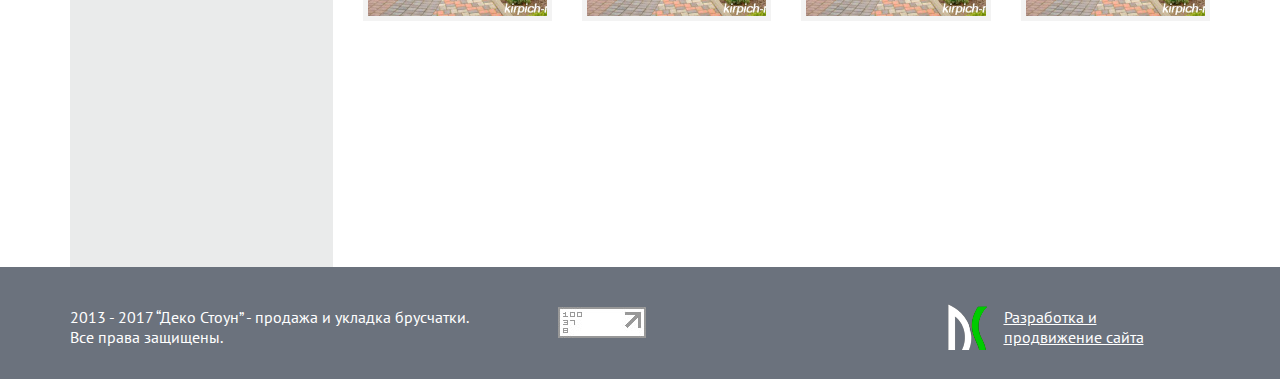
<file: app/catalog-detail.html>
<!DOCTYPE html>
<html lang="ru">
<head>
	<meta charset="UTF-8">

	<title>Заголовок</title>

	<link rel="shortcut icon" href="img/favicon/favicon.ico" type="image/x-icon">
	<link rel="icon" href="img/favicon/apple-touch-icon.png">
	<link rel="icon" sizes="72x72" href="img/favicon/apple-touch-icon-72x72.png">
	<link rel="icon" sizes="114x114" href="img/favicon/apple-touch-icon-114x114.png">

	<meta http-equiv="X-UA-Compatible" content="IE=edge">
	<meta name="viewport" content="width=device-width, initial-scale=1">
	<!-- Styles -->
	<link rel="stylesheet" href="libs/bootstrap/bootstrap.min.css">
	<link rel="stylesheet" href="libs/font-awesome/css/font-awesome.min.css">
	<link rel="stylesheet" href="libs/slick/slick.css">
	<link rel="stylesheet" href="css/fonts.css">
	<link rel="stylesheet" href="css/main.css">
	<link rel="stylesheet" href="css/media.css">
	<!-- End_Styles -->
	<!-- Scripts -->
	<script type="text/javascript" src="libs/jquery/jquery.min.js"></script>
	<script type="text/javascript" src="libs/slick/slick.min.js"></script>
	<script type="text/javascript" src="libs/mask/jquery.maskedinput.min.js"></script>
	<script type="text/javascript" src="js/main.js"></script>
	<!-- End_Scripts -->
</head>
<body>
	<header class="header">
		<div class="header__top">
			<div class="container">
				<div class="row">
					<div class="col-md-3 col-sm-12">
						<div class="header__h-logo">
							<div class="h-logo">
								<a href="/" class="h-logo__link">
									<img src="img/h-logo.png" alt="" class="logo__img">
								</a>
							</div>
						</div>
					</div>
					<div class="col-md-3 hide">
						<div class="header__h-info">
							<div class="h-info">
								<p>
									Продажа и укладка брусчатки, тротуарной плитки
								</p>
							</div>
						</div>
					</div>
					<div class="col-md-3 col-sm-6">
						<div class="header__h-phone">
							<div class="h-phone">
								<div class="h-phone__number">
									<a href="tel:+74956649440">
										+7 /495/
										<span>664-94-40</span>
									</a>
								</div>
								<div class="h-phone__callback">
									<a href="#">
										Заказать обратный звонок
									</a>
								</div>
							</div>
						</div>
					</div>
					<div class="col-md-3 col-sm-6">
						<div class="header__h-basket">
							<div class="h-basket">
								<i class="h-basket__icon"></i>
								<a href="#">Корзина пуста</a>
							</div>
						</div>
					</div>
				</div>
			</div>
		</div>
		<div class="header__bottom">
			<div class="container">
				<div class="row">
					<div class="col-md-12">
						<div class="h-nav__mob-button-wp">
							<a href="#" class="h-nav__mob-button">
								Меню
							</a>
						</div>
						<div class="header__h-nav">
							<ul class="h-nav">
								<li class="h-nav__item h-nav__item-active">
									<a href="#" class="h-nav__link">
										О компании
									</a>
								</li>
								<li class="h-nav__item">
									<a href="#" class="h-nav__link">
										Продажа
									</a>
									<ul class="h-nav__sub">
										<li class="h-nav__sub-item">
											<a href="#" class="h-nav__sub-link">
												Элементы мощения
											</a>
										</li>
										<li class="h-nav__sub-item">
											<a href="#" class="h-nav__sub-link">
												Бортовые камни
											</a>
										</li>
										<li class="h-nav__sub-item">
											<a href="#" class="h-nav__sub-link">
												Ливневая канализация
											</a>
										</li>
										<li class="h-nav__sub-item">
											<a href="#" class="h-nav__sub-link">
												Дренажная система
											</a>
										</li>
										<li class="h-nav__sub-item">
											<a href="#" class="h-nav__sub-link">
												Водоотводы, сопутствующие товары
											</a>
										</li>
									</ul>
								</li>
								<li class="h-nav__item">
									<a href="#" class="h-nav__link">
										Укладка
									</a>
								</li>
								<li class="h-nav__item">
									<a href="#" class="h-nav__link">
										Дизайн-проект
									</a>
								</li>
								<li class="h-nav__item">
									<a href="#" class="h-nav__link">
										Прайс-лист
									</a>
								</li>
								<li class="h-nav__item">
									<a href="#" class="h-nav__link">
										Фото работ
									</a>
								</li>
								<li class="h-nav__item">
									<a href="#" class="h-nav__link">
										Контакты
									</a>
								</li>
							</ul>
						</div>
					</div>
				</div>
			</div>
		</div>
	</header>
	<script>
		$(document).ready(function() {
			$('.catalog-slider').slick({
				fade: true,
				autoplay: false,
				autoplaySpeed: 5000,
				arrows: false,
				dots: true
			});
		});
	</script>
	<div class="catalog-slider index-slider">
		<div class="index-slider__item">
			<img src="img/slider/1.jpg" alt="" class="index-slider__img">
		</div>
		<div class="index-slider__item">
			<img src="img/slider/1.jpg" alt="" class="index-slider__img">
		</div>
	</div>
	<div class="page">
		<div class="container">
			<div class="row">
				<div class="col-md-3">
					<div class="page__sidebar">
						<div class="mob-sidebar__button-wp">
							<a href="#" class="mob-sidebar__button">
								Подменю
							</a>
						</div>
						<ul class="sidebar">
							<li class="sidebar__item">
								<a href="#" class="sidebar__link">
									Элемент мощения
								</a>
								<ul class="sidebar-sub">
									<li class="sidebar-sub__item">
										<a href="#" class="sidebar-sub__link">
											Класика
										</a>
									</li>
									<li class="sidebar-sub__item">
										<a href="#" class="sidebar-sub__link">
											Класика
										</a>
									</li>
									<li class="sidebar-sub__item">
										<a href="#" class="sidebar-sub__link">
											Класика
										</a>
									</li>
									<li class="sidebar-sub__item">
										<a href="#" class="sidebar-sub__link">
											Класика
										</a>
									</li>
									<li class="sidebar-sub__item">
										<a href="#" class="sidebar-sub__link">
											Класика
										</a>
									</li>
								</ul>
							</li>
							<li class="sidebar__item">
								<a href="#" class="sidebar__link">
									Элемент мощения
								</a>
								<ul class="sidebar-sub">
									<li class="sidebar-sub__item">
										<a href="#" class="sidebar-sub__link">
											Класика
										</a>
									</li>
									<li class="sidebar-sub__item">
										<a href="#" class="sidebar-sub__link">
											Класика
										</a>
									</li>
									<li class="sidebar-sub__item">
										<a href="#" class="sidebar-sub__link">
											Класика
										</a>
									</li>
									<li class="sidebar-sub__item">
										<a href="#" class="sidebar-sub__link">
											Класика
										</a>
									</li>
									<li class="sidebar-sub__item">
										<a href="#" class="sidebar-sub__link">
											Класика
										</a>
									</li>
								</ul>
							</li>
						</ul>
					</div>
				</div>
				<div class="col-md-9 ht">
					<div class="page__card">
						<ul class="path">
							<li class="path__item">
								<a href="#" class="path__link">
									Главная
								</a>
							</li>
							<li class="path__item">
								<a href="#" class="path__link">
									Тротуарная плитка
								</a>
							</li>
							<li class="path__item">
								<a href="#" class="path__link">
									Брусчатка
								</a>
							</li>
							<li class="path__item">
								<span class="path__last">
									Старый город
								</span>
							</li>
						</ul>
						<div class="card">
							<div class="card__title-wp">
								<h1 class="card__title">
									Старый город
								</h1>
							</div>
						</div>
					</div>
					<div class="row">
						<div class="col-md-4">
							<div class="card__img-wp">
								<img src="img/prod/5.jpg" alt="" class="card__img">
							</div>
							<div class="card__cement">
								<div class="card__cement-element">
									<div class="card__cement-title-wp">
										<b class="card__cement-title">
											Серый цемент
										</b>
									</div>
									<div class="card__cement-item">
										<div class="card__cement-item-left">
											550 р./м<sup>2</sup>
										</div>
										<div class="card__cement-item-right">
											<div class="card__cement-item-right-color" style="background-color: #7d7370;"></div>
											полный покарас
										</div>
									</div>
									<div class="card__cement-item-no">
										<div class="card__cement-item-left">
											нет
										</div>
										<div class="card__cement-item-right">
											<div class="card__cement-item-right-color" style="background-color: #7d7370;"></div>
											частичный покарас
										</div>
									</div>
								</div>
								<div class="card__cement-element">
									<div class="card__cement-title-wp">
										<b class="card__cement-title">
											Белый цемент
										</b>
									</div>
									<div class="card__cement-item">
										<div class="card__cement-item-left">
											1150 р./м<sup>2</sup>
										</div>
										<div class="card__cement-item-right">
											<div class="card__cement-item-right-color" style="background-color: #7d7370;"></div>
											полный покарас
										</div>
									</div>
									<div class="card__cement-item-no">
										<div class="card__cement-item-left">
											нет
										</div>
										<div class="card__cement-item-right">
											<div class="card__cement-item-right-color" style="background-color: #7d7370;"></div>
											частичный покарас
										</div>
									</div>
								</div>
							</div>
						</div>
						<div class="col-md-8">
							<ul class="card__info">
								<li class="card__info-item">
									<div class="card__info-item-left">
										Размер
									</div>
									<div class="card__info-item-right">
										225x112,5x80
									</div>
								</li>
								<li class="card__info-item">
									<div class="card__info-item-left">
										Размер
									</div>
									<div class="card__info-item-right">
										225x112,5x80
									</div>
								</li>
								<li class="card__info-item">
									<div class="card__info-item-left">
										Кол-во в 1 м<sup>2</sup>
									</div>
									<div class="card__info-item-right">
										10,0 м<sup>2</sup>
									</div>
								</li>
								<li class="card__info-item">
									<div class="card__info-item-left">
										Размер
									</div>
									<div class="card__info-item-right">
										225x112,5x80
									</div>
								</li>
							</ul>
							<div class="card__c-color">
								<div class="card__c-color-title-wp">
									<b class="card__c-color-title">
										Выберите цвет
									</b>
								</div>
								<ul class="card__c-color-list">
									<li class="card__c-color-item">
										<span style="background-color: #7d7370;" class="active">
											Серый
										</span>
									</li>
									<li class="card__c-color-item">
										<span style="background-color: red;">
											Красный
										</span>
									</li>
									<li class="card__c-color-item">
										<span style="background-color: blue;">
											Синий
										</span>
									</li>
									<li class="card__c-color-item">
										<span style="background-color: green;">
											Зеленый
										</span>
									</li>
								</ul>
								<div class="card__c-color-name">
									Серый
								</div>
							</div>
							<div class="card__buy">
								<div class="hit-prod__bottom-left">
									<b>910</b> руб/м<sup>2</sup>
								</div>
								<div class="card__buy-button">
									<a href="#" class="hit-prod__bottom-right-bt">
										Заказать
									</a>
								</div>
							</div>
						</div>
					</div>
					<div class="row">
						<div class="col-md-12">
							<div class="card__portfolio">
								<div class="card__portfolio-title-wp">
									<b class="card__portfolio-title">
										Работы по укладки тротуарной плитки
									</b>
								</div>
								<div class="row">
									<div class="col-md-3 col-sm-6">
										<div class="card__portfolio-img-wp">
											<img src="img/prod/1.jpg" alt="" class="card__portfolio-img">
										</div>
									</div>
									<div class="col-md-3 col-sm-6">
										<div class="card__portfolio-img-wp">
											<img src="img/prod/1.jpg" alt="" class="card__portfolio-img">
										</div>
									</div>
									<div class="col-md-3 col-sm-6">
										<div class="card__portfolio-img-wp">
											<img src="img/prod/1.jpg" alt="" class="card__portfolio-img">
										</div>
									</div>
									<div class="col-md-3 col-sm-6">
										<div class="card__portfolio-img-wp">
											<img src="img/prod/1.jpg" alt="" class="card__portfolio-img">
										</div>
									</div>
								</div>
							</div>
						</div>
					</div>
				</div>
			</div>
		</div>
	</div>
	<footer class="footer">
		<div class="container">
			<div class="row">
				<div class="col-md-5">
					<div class="footer__copy">
						<div class="copy">
							<p>
								2013 - 2017 “Деко Стоун” - продажа и укладка брусчатки.<br>Все права защищены.
							</p>
						</div>
					</div>
				</div>
				<div class="col-md-1 col-sm-6">
					<div class="footer__other">
						<div class="other">
							<img src="img/other.jpg" alt="" class="other-img">
						</div>
					</div>
				</div>
				<div class="col-md-3 col-md-offset-3 col-sm-6">
					<div class="footer__rips">
						<div class="rips">
							<div class="rips__wp">
								<a href="#">
									Разработка и<br>продвижение сайта
								</a>
							</div>
						</div>
					</div>
				</div>
			</div>
		</div>
	</footer>
	<div class="button-up__wp">
		<button class="button-up"></button>
	</div>
	<div class="call-popup-bg"></div>
	<div class="call-popup-wp">
		<div class="call-popup">
			<button class="call-popup__close">
				<span>&times;</span>
			</button>
			<form action="">
				<div class="call-popup__title-wp">
					<b class="call-popup__title">
						Заказ обратного звонка
					</b>
				</div>
				<div class="call-popup__row">
					<label for="" class="call-popup__label">
						Ваше имя*:
					</label>
					<input type="text" class="call-popup__input">
				</div>
				<div class="call-popup__row">
					<label for="" class="call-popup__label">
						Телефон*:
					</label>
					<input type="text" class="call-popup__input call-popup__input-phone">
				</div>
				<div class="call-popup__row">
					<label for="" class="call-popup__label">
						Адрес*:
					</label>
					<input type="text" class="call-popup__input">
				</div>
				<div class="call-popup__row">
					<label for="" class="call-popup__label">
						Ваше имя*:
					</label>
					<textarea name="" id="" cols="30" rows="10" class="call-popup__textarea"></textarea>
				</div>
				<div class="call-popup__button-wp">
					<button type="submit" class="call-popup__button">Отправить</button>
				</div>
			</form>
		</div>
	</div>
	<div class="zakaz-popup-wp">
		<div class="call-popup">
			<button class="call-popup__close">
				<span>&times;</span>
			</button>
			<form action="">
				<div class="call-popup__title-wp">
					<b class="call-popup__title">
						Заказать
					</b>
				</div>
				<div class="call-popup__row">
					<label for="" class="call-popup__label">
						Ваше имя*:
					</label>
					<input type="text" class="call-popup__input">
				</div>
				<div class="call-popup__row">
					<label for="" class="call-popup__label">
						Телефон*:
					</label>
					<input type="text" class="call-popup__input call-popup__input-phone">
				</div>
				<div class="call-popup__row">
					<label for="" class="call-popup__label">
						Адрес*:
					</label>
					<input type="text" class="call-popup__input">
				</div>
				<div class="call-popup__row">
					<label for="" class="call-popup__label">
						Ваше имя*:
					</label>
					<textarea name="" id="" cols="30" rows="10" class="call-popup__textarea"></textarea>
				</div>
				<div class="call-popup__button-wp">
					<button type="submit" class="call-popup__button">Отправить</button>
				</div>
			</form>
		</div>
	</div>
</body>
</html>
</file>
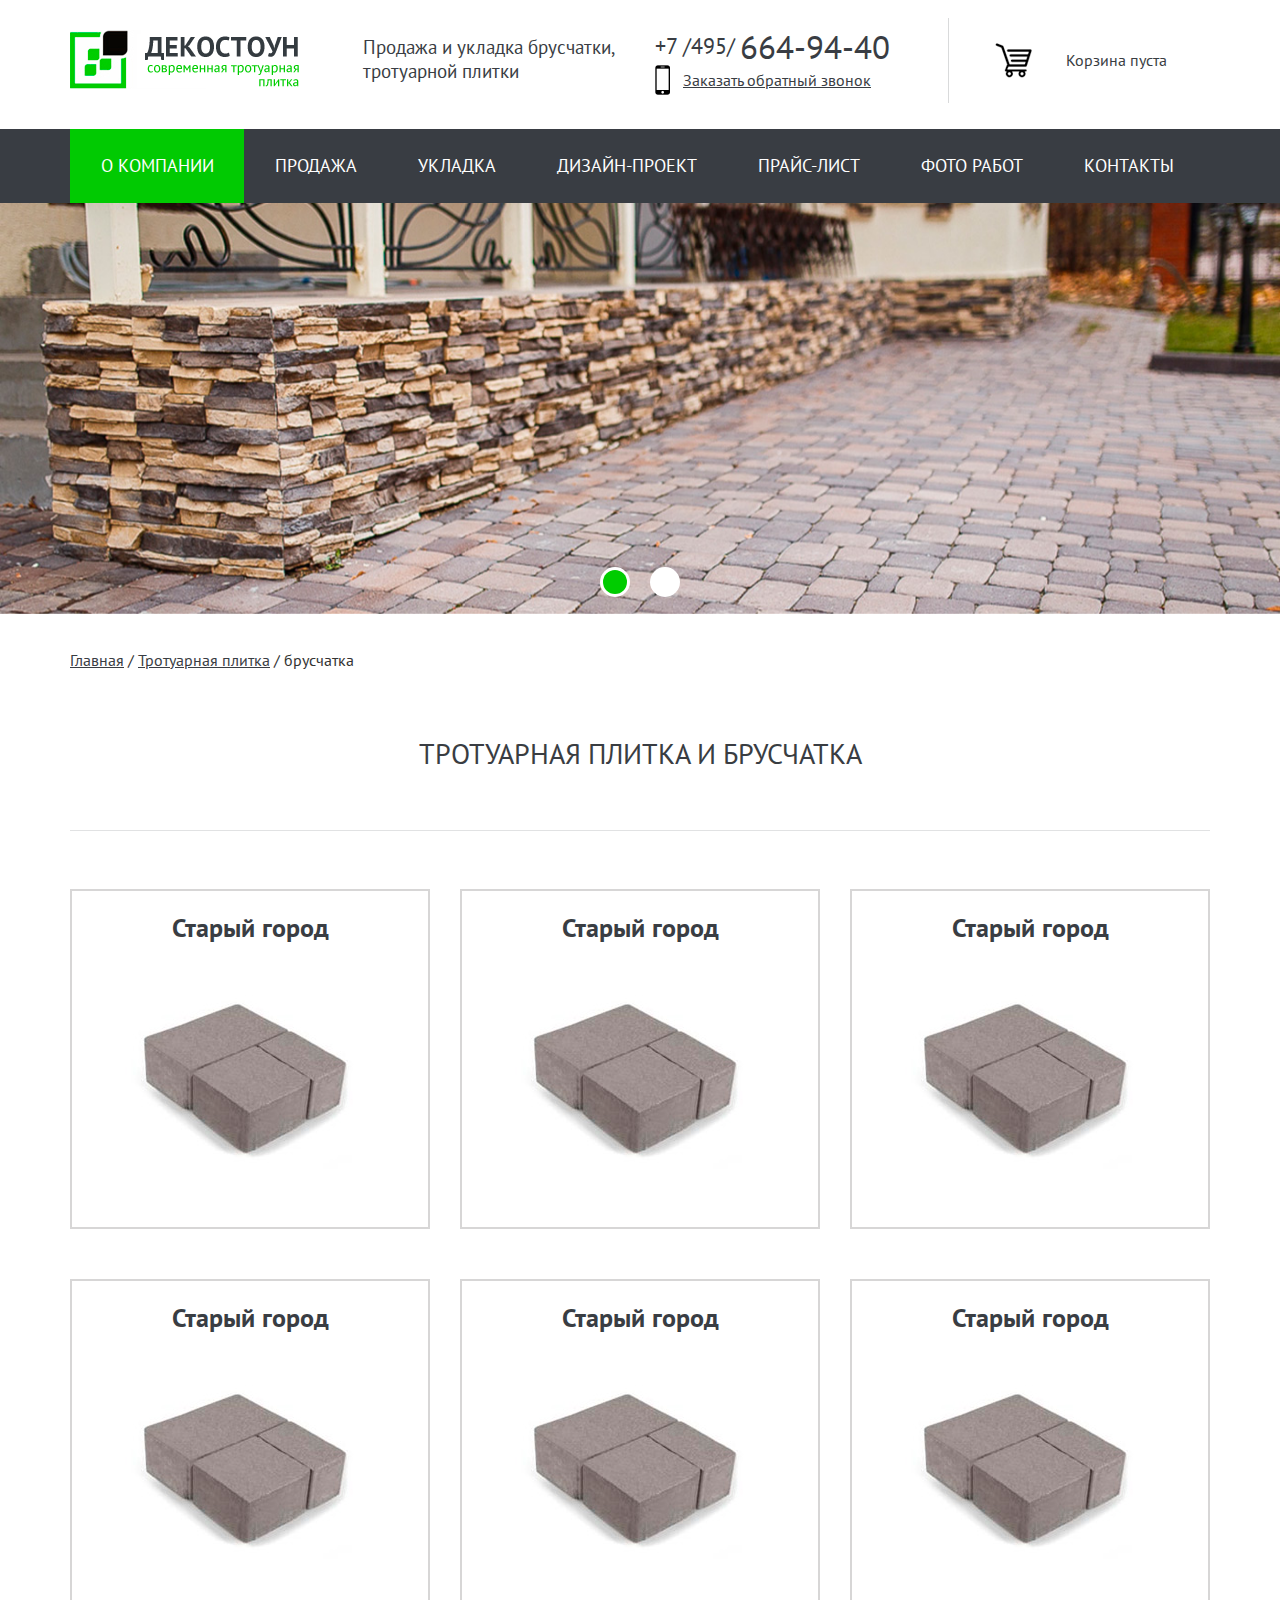
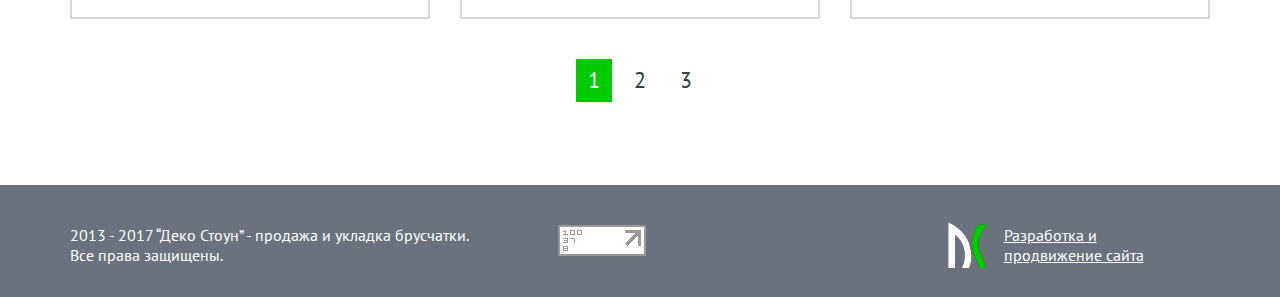
<file: app/category-list.html>
<!DOCTYPE html>
<html lang="ru">
<head>
	<meta charset="UTF-8">

	<title>Заголовок</title>

	<link rel="shortcut icon" href="img/favicon/favicon.ico" type="image/x-icon">
	<link rel="icon" href="img/favicon/apple-touch-icon.png">
	<link rel="icon" sizes="72x72" href="img/favicon/apple-touch-icon-72x72.png">
	<link rel="icon" sizes="114x114" href="img/favicon/apple-touch-icon-114x114.png">

	<meta http-equiv="X-UA-Compatible" content="IE=edge">
	<meta name="viewport" content="width=device-width, initial-scale=1">
	<!-- Styles -->
	<link rel="stylesheet" href="libs/bootstrap/bootstrap.min.css">
	<link rel="stylesheet" href="libs/font-awesome/css/font-awesome.min.css">
	<link rel="stylesheet" href="libs/slick/slick.css">
	<link rel="stylesheet" href="css/fonts.css">
	<link rel="stylesheet" href="css/main.css">
	<link rel="stylesheet" href="css/media.css">
	<!-- End_Styles -->
	<!-- Scripts -->
	<script type="text/javascript" src="libs/jquery/jquery.min.js"></script>
	<script type="text/javascript" src="libs/slick/slick.min.js"></script>
	<script type="text/javascript" src="js/main.js"></script>
	<!-- End_Scripts -->
</head>
<body>
	<header class="header">
		<div class="header__top">
			<div class="container">
				<div class="row">
					<div class="col-md-3 col-sm-12">
						<div class="header__h-logo">
							<div class="h-logo">
								<a href="/" class="h-logo__link">
									<img src="img/h-logo.png" alt="" class="logo__img">
								</a>
							</div>
						</div>
					</div>
					<div class="col-md-3 hide">
						<div class="header__h-info">
							<div class="h-info">
								<p>
									Продажа и укладка брусчатки, тротуарной плитки
								</p>
							</div>
						</div>
					</div>
					<div class="col-md-3 col-sm-6">
						<div class="header__h-phone">
							<div class="h-phone">
								<div class="h-phone__number">
									<a href="tel:+74956649440">
										+7 /495/
										<span>664-94-40</span>
									</a>
								</div>
								<div class="h-phone__callback">
									<a href="#">
										Заказать обратный звонок
									</a>
								</div>
							</div>
						</div>
					</div>
					<div class="col-md-3 col-sm-6">
						<div class="header__h-basket">
							<div class="h-basket">
								<i class="h-basket__icon"></i>
								<a href="#">Корзина пуста</a>
							</div>
						</div>
					</div>
				</div>
			</div>
		</div>
		<div class="header__bottom">
			<div class="container">
				<div class="row">
					<div class="col-md-12">
						<div class="h-nav__mob-button-wp">
							<a href="#" class="h-nav__mob-button">
								Меню
							</a>
						</div>
						<div class="header__h-nav">
							<ul class="h-nav">
								<li class="h-nav__item h-nav__item-active">
									<a href="#" class="h-nav__link">
										О компании
									</a>
								</li>
								<li class="h-nav__item">
									<a href="#" class="h-nav__link">
										Продажа
									</a>
									<ul class="h-nav__sub">
										<li class="h-nav__sub-item">
											<a href="#" class="h-nav__sub-link">
												Элементы мощения
											</a>
										</li>
										<li class="h-nav__sub-item">
											<a href="#" class="h-nav__sub-link">
												Бортовые камни
											</a>
										</li>
										<li class="h-nav__sub-item">
											<a href="#" class="h-nav__sub-link">
												Ливневая канализация
											</a>
										</li>
										<li class="h-nav__sub-item">
											<a href="#" class="h-nav__sub-link">
												Дренажная система
											</a>
										</li>
										<li class="h-nav__sub-item">
											<a href="#" class="h-nav__sub-link">
												Водоотводы, сопутствующие товары
											</a>
										</li>
									</ul>
								</li>
								<li class="h-nav__item">
									<a href="#" class="h-nav__link">
										Укладка
									</a>
								</li>
								<li class="h-nav__item">
									<a href="#" class="h-nav__link">
										Дизайн-проект
									</a>
								</li>
								<li class="h-nav__item">
									<a href="#" class="h-nav__link">
										Прайс-лист
									</a>
								</li>
								<li class="h-nav__item">
									<a href="#" class="h-nav__link">
										Фото работ
									</a>
								</li>
								<li class="h-nav__item">
									<a href="#" class="h-nav__link">
										Контакты
									</a>
								</li>
							</ul>
						</div>
					</div>
				</div>
			</div>
		</div>
	</header>
	<script>
		$(document).ready(function() {
			$('.catalog-slider').slick({
				fade: true,
				autoplay: false,
				autoplaySpeed: 5000,
				arrows: false,
				dots: true
			});
		});
	</script>
	<div class="catalog-slider index-slider">
		<div class="index-slider__item">
			<img src="img/slider/1.jpg" alt="" class="index-slider__img">
		</div>
		<div class="index-slider__item">
			<img src="img/slider/1.jpg" alt="" class="index-slider__img">
		</div>
	</div>
	<div class="page">
		<div class="container">
			<div class="row">
				<div class="col-md-12">
					<div class="page__path">
						<ul class="path">
							<li class="path__item">
								<a href="#" class="path__link">
									Главная
								</a>
							</li>
							<li class="path__item">
								<a href="#" class="path__link">
									Тротуарная плитка
								</a>
							</li>
							<li class="path__item">
								<span class="path__last">
									брусчатка
								</span>
							</li>
						</ul>
					</div>
				</div>
			</div>
			<div class="row">
				<div class="col-md-12">
					<div class="page__p-title">
						<div class="p-title">
							<h2 class="p-title__title">
								ТРОТУАРНАЯ ПЛИТКА И БРУСЧАТКа
							</h2>
						</div>
					</div>
				</div>
			</div>
			<div class="row p-prod__wp">
				<div class="col-md-4 col-sm-6">
					<div class="bestseller__hit-prod">
						<div class="p-prod hit-prod cat-list">
							<a href="#">
							<div class="hit-prod__title-wp">
								<h2 class="hit-prod__title">
									Старый город
								</h2>
							</div>
							<div class="hit-prod__img-wp">
								<img src="img/prod/4.jpg" alt="" class="hit-prod__img">
							</div>
							</a>
						</div>
					</div>
				</div>
				<div class="col-md-4 col-sm-6">
					<div class="bestseller__hit-prod">
						<div class="p-prod hit-prod cat-list">
							<a href="#">
							<div class="hit-prod__title-wp">
								<h2 class="hit-prod__title">
									Старый город
								</h2>
							</div>
							<div class="hit-prod__img-wp">
								<img src="img/prod/4.jpg" alt="" class="hit-prod__img">
							</div>
							</a>
						</div>
					</div>
				</div>
				<div class="col-md-4 col-sm-6">
					<div class="bestseller__hit-prod">
						<div class="p-prod hit-prod cat-list">
							<a href="#">
							<div class="hit-prod__title-wp">
								<h2 class="hit-prod__title">
									Старый город
								</h2>
							</div>
							<div class="hit-prod__img-wp">
								<img src="img/prod/4.jpg" alt="" class="hit-prod__img">
							</div>
							</a>
						</div>
					</div>
				</div>
				<div class="col-md-4 col-sm-6">
					<div class="bestseller__hit-prod">
						<div class="p-prod hit-prod cat-list">
							<a href="#">
							<div class="hit-prod__title-wp">
								<h2 class="hit-prod__title">
									Старый город
								</h2>
							</div>
							<div class="hit-prod__img-wp">
								<img src="img/prod/4.jpg" alt="" class="hit-prod__img">
							</div>
							</a>
						</div>
					</div>
				</div>
				<div class="col-md-4 col-sm-6">
					<div class="bestseller__hit-prod">
						<div class="p-prod hit-prod cat-list">
							<a href="#">
							<div class="hit-prod__title-wp">
								<h2 class="hit-prod__title">
									Старый город
								</h2>
							</div>
							<div class="hit-prod__img-wp">
								<img src="img/prod/4.jpg" alt="" class="hit-prod__img">
							</div>
							</a>
						</div>
					</div>
				</div>
				<div class="col-md-4 col-sm-6">
					<div class="bestseller__hit-prod">
						<div class="p-prod hit-prod cat-list">
							<a href="#">
							<div class="hit-prod__title-wp">
								<h2 class="hit-prod__title">
									Старый город
								</h2>
							</div>
							<div class="hit-prod__img-wp">
								<img src="img/prod/4.jpg" alt="" class="hit-prod__img">
							</div>
							</a>
						</div>
					</div>
				</div>
			</div>
			<div class="row">
				<div class="col-md-12">
					<div class="page__pagination">
						<ul class="pagination">
							<li class="pagination__item pagination__item-active">
								<a href="#" class="pagination__link">
									1
								</a>
							</li>
							<li class="pagination__item">
								<a href="#" class="pagination__link">
									2
								</a>
							</li>
							<li class="pagination__item">
								<a href="#" class="pagination__link">
									3
								</a>
							</li>
						</ul>
					</div>
				</div>
			</div>
		</div>
	</div>
	<footer class="footer">
		<div class="container">
			<div class="row">
				<div class="col-md-5">
					<div class="footer__copy">
						<div class="copy">
							<p>
								2013 - 2017 “Деко Стоун” - продажа и укладка брусчатки.<br>Все права защищены.
							</p>
						</div>
					</div>
				</div>
				<div class="col-md-1 col-sm-6">
					<div class="footer__other">
						<div class="other">
							<img src="img/other.jpg" alt="" class="other-img">
						</div>
					</div>
				</div>
				<div class="col-md-3 col-md-offset-3 col-sm-6">
					<div class="footer__rips">
						<div class="rips">
							<div class="rips__wp">
								<a href="#">
									Разработка и<br>продвижение сайта
								</a>
							</div>
						</div>
					</div>
				</div>
			</div>
		</div>
	</footer>
	<div class="button-up__wp">
		<button class="button-up"></button>
	</div>
	<div class="call-popup-bg"></div>
	<div class="call-popup-wp">
		<div class="call-popup">
			<button class="call-popup__close">
				<span>&times;</span>
			</button>
			<form action="">
				<div class="call-popup__title-wp">
					<b class="call-popup__title">
						Заказ обратного звонка
					</b>
				</div>
				<div class="call-popup__row">
					<label for="" class="call-popup__label">
						Ваше имя*:
					</label>
					<input type="text" class="call-popup__input">
				</div>
				<div class="call-popup__row">
					<label for="" class="call-popup__label">
						Телефон*:
					</label>
					<input type="text" class="call-popup__input">
				</div>
				<div class="call-popup__row">
					<label for="" class="call-popup__label">
						Адрес*:
					</label>
					<input type="text" class="call-popup__input">
				</div>
				<div class="call-popup__row">
					<label for="" class="call-popup__label">
						Ваше имя*:
					</label>
					<textarea name="" id="" cols="30" rows="10" class="call-popup__textarea"></textarea>
				</div>
				<div class="call-popup__button-wp">
					<button type="submit" class="call-popup__button">Отправить</button>
				</div>
			</form>
		</div>
	</div>
</body>
</html>
</file>
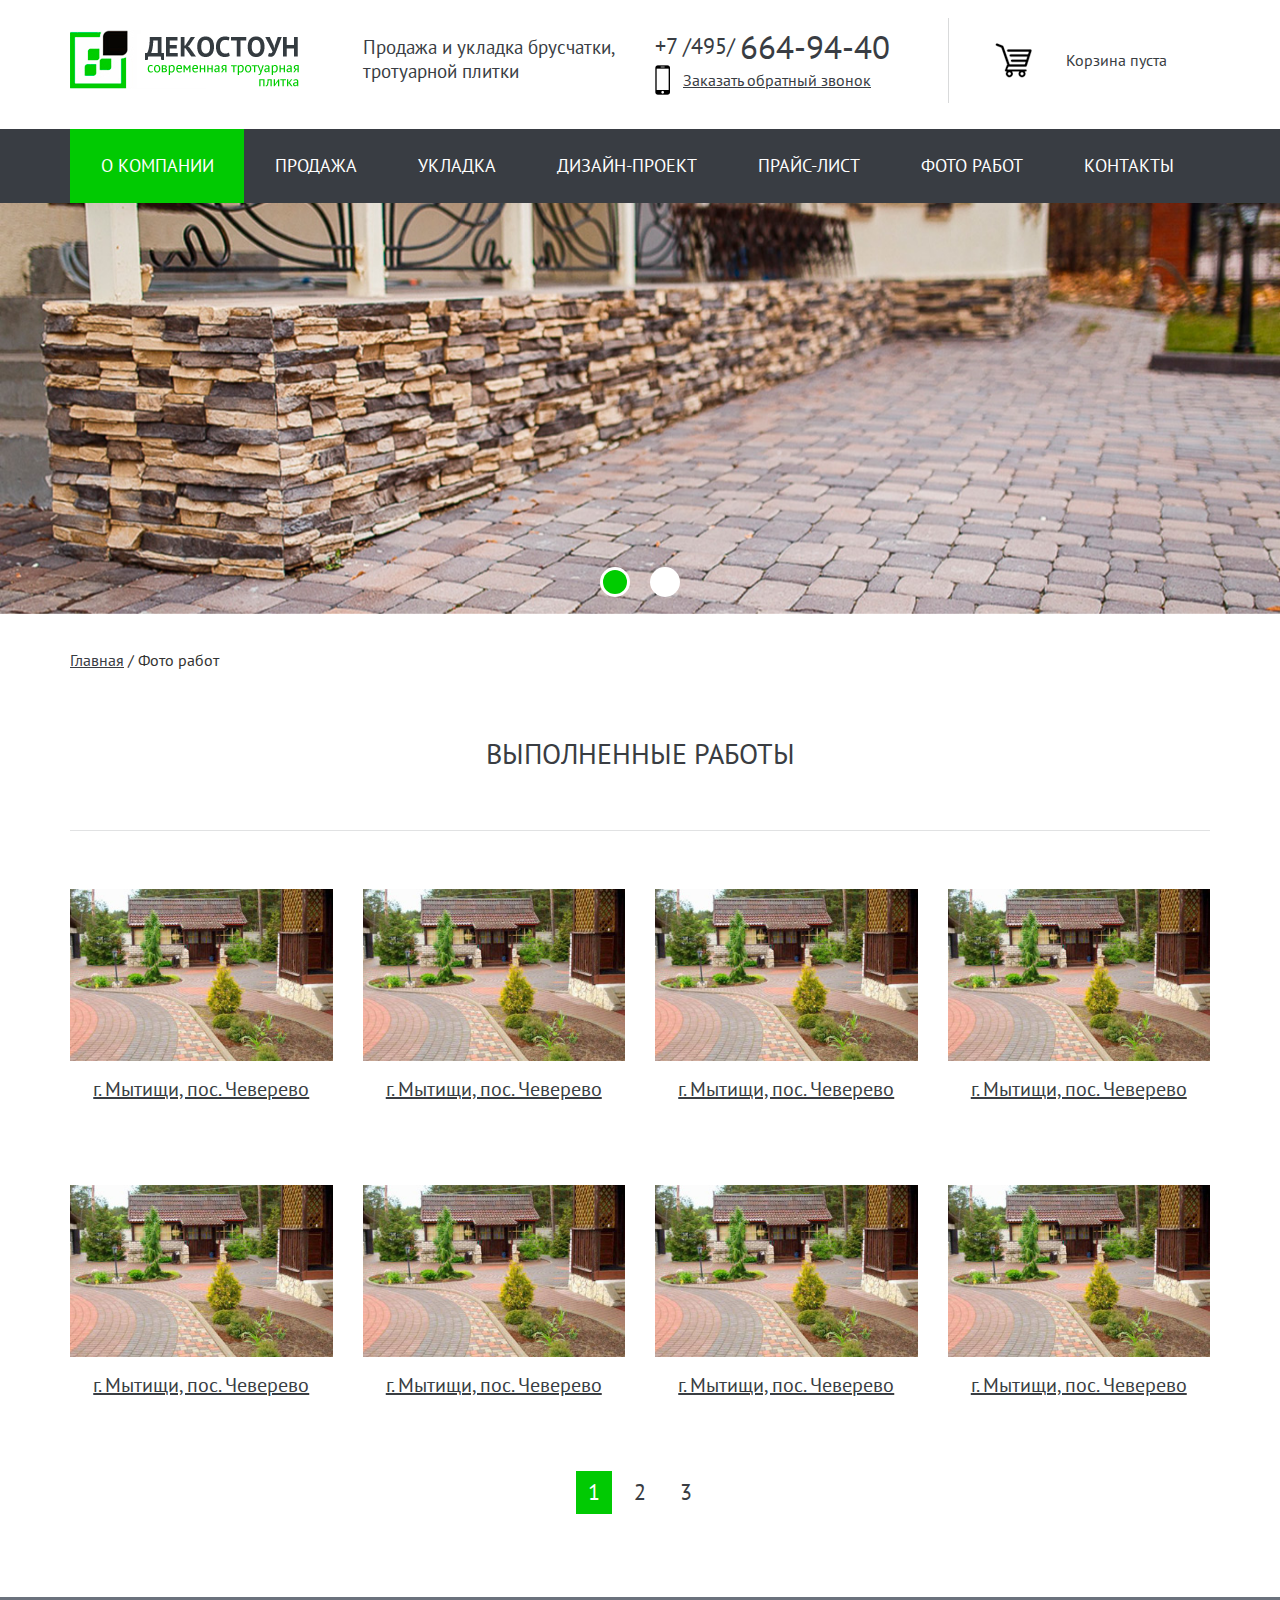
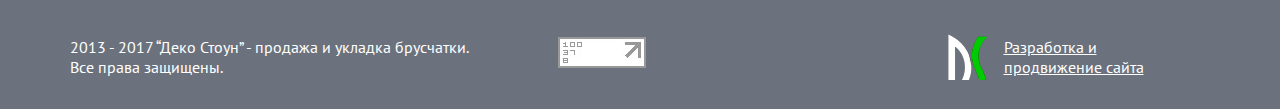
<file: app/ourwork.html>
<!DOCTYPE html>
<html lang="ru">
<head>
	<meta charset="UTF-8">

	<title>Заголовок</title>

	<link rel="shortcut icon" href="img/favicon/favicon.ico" type="image/x-icon">
	<link rel="icon" href="img/favicon/apple-touch-icon.png">
	<link rel="icon" sizes="72x72" href="img/favicon/apple-touch-icon-72x72.png">
	<link rel="icon" sizes="114x114" href="img/favicon/apple-touch-icon-114x114.png">

	<meta http-equiv="X-UA-Compatible" content="IE=edge">
	<meta name="viewport" content="width=device-width, initial-scale=1">
	<!-- Styles -->
	<link rel="stylesheet" href="libs/bootstrap/bootstrap.min.css">
	<link rel="stylesheet" href="libs/font-awesome/css/font-awesome.min.css">
	<link rel="stylesheet" href="libs/slick/slick.css">
	<link rel="stylesheet" href="css/fonts.css">
	<link rel="stylesheet" href="css/main.css">
	<link rel="stylesheet" href="css/media.css">
	<!-- End_Styles -->
	<!-- Scripts -->
	<script type="text/javascript" src="libs/jquery/jquery.min.js"></script>
	<script type="text/javascript" src="libs/slick/slick.min.js"></script>
	<script type="text/javascript" src="libs/mask/jquery.maskedinput.min.js"></script>
	<script type="text/javascript" src="js/main.js"></script>
	<!-- End_Scripts -->
</head>
<body>
	<header class="header">
		<div class="header__top">
			<div class="container">
				<div class="row">
					<div class="col-md-3 col-sm-12">
						<div class="header__h-logo">
							<div class="h-logo">
								<a href="/" class="h-logo__link">
									<img src="img/h-logo.png" alt="" class="logo__img">
								</a>
							</div>
						</div>
					</div>
					<div class="col-md-3 hide">
						<div class="header__h-info">
							<div class="h-info">
								<p>
									Продажа и укладка брусчатки, тротуарной плитки
								</p>
							</div>
						</div>
					</div>
					<div class="col-md-3 col-sm-6">
						<div class="header__h-phone">
							<div class="h-phone">
								<div class="h-phone__number">
									<a href="tel:+74956649440">
										+7 /495/
										<span>664-94-40</span>
									</a>
								</div>
								<div class="h-phone__callback">
									<a href="#">
										Заказать обратный звонок
									</a>
								</div>
							</div>
						</div>
					</div>
					<div class="col-md-3 col-sm-6">
						<div class="header__h-basket">
							<div class="h-basket">
								<i class="h-basket__icon"></i>
								<a href="#">Корзина пуста</a>
							</div>
						</div>
					</div>
				</div>
			</div>
		</div>
		<div class="header__bottom">
			<div class="container">
				<div class="row">
					<div class="col-md-12">
						<div class="h-nav__mob-button-wp">
							<a href="#" class="h-nav__mob-button">
								Меню
							</a>
						</div>
						<div class="header__h-nav">
							<ul class="h-nav">
								<li class="h-nav__item h-nav__item-active">
									<a href="#" class="h-nav__link">
										О компании
									</a>
								</li>
								<li class="h-nav__item">
									<a href="#" class="h-nav__link">
										Продажа
									</a>
									<ul class="h-nav__sub">
										<li class="h-nav__sub-item">
											<a href="#" class="h-nav__sub-link">
												Элементы мощения
											</a>
										</li>
										<li class="h-nav__sub-item">
											<a href="#" class="h-nav__sub-link">
												Бортовые камни
											</a>
										</li>
										<li class="h-nav__sub-item">
											<a href="#" class="h-nav__sub-link">
												Ливневая канализация
											</a>
										</li>
										<li class="h-nav__sub-item">
											<a href="#" class="h-nav__sub-link">
												Дренажная система
											</a>
										</li>
										<li class="h-nav__sub-item">
											<a href="#" class="h-nav__sub-link">
												Водоотводы, сопутствующие товары
											</a>
										</li>
									</ul>
								</li>
								<li class="h-nav__item">
									<a href="#" class="h-nav__link">
										Укладка
									</a>
								</li>
								<li class="h-nav__item">
									<a href="#" class="h-nav__link">
										Дизайн-проект
									</a>
								</li>
								<li class="h-nav__item">
									<a href="#" class="h-nav__link">
										Прайс-лист
									</a>
								</li>
								<li class="h-nav__item">
									<a href="#" class="h-nav__link">
										Фото работ
									</a>
								</li>
								<li class="h-nav__item">
									<a href="#" class="h-nav__link">
										Контакты
									</a>
								</li>
							</ul>
						</div>
					</div>
				</div>
			</div>
		</div>
	</header>
	<script>
		$(document).ready(function() {
			$('.catalog-slider').slick({
				fade: true,
				autoplay: false,
				autoplaySpeed: 5000,
				arrows: false,
				dots: true
			});
		});
	</script>
	<div class="catalog-slider index-slider">
		<div class="index-slider__item">
			<img src="img/slider/1.jpg" alt="" class="index-slider__img">
		</div>
		<div class="index-slider__item">
			<img src="img/slider/1.jpg" alt="" class="index-slider__img">
		</div>
	</div>
	<div class="page">
		<div class="container">
			<div class="row">
				<div class="col-md-12">
					<div class="page__path">
						<ul class="path">
							<li class="path__item">
								<a href="#" class="path__link">
									Главная
								</a>
							</li>
							<li class="path__item">
								<span class="path__last">
									Фото работ
								</span>
							</li>
						</ul>
					</div>
				</div>
			</div>
			<div class="row">
				<div class="col-md-12">
					<div class="page__p-title">
						<div class="p-title">
							<h2 class="p-title__title">
								Выполненные работы
							</h2>
						</div>
					</div>
				</div>
			</div>
			<div class="row p-prod__wp">
				<div class="col-md-3 col-sm-6">
					<div class="bestseller__hit-prod">
						<div class="p-prod hit-prod ourwork">
							<div class="rproj-slider__img-wp">
								<img src="img/prod/1.jpg" alt="" class="rproj-slider__img">
							</div>
							<a href="#" class="rproj-slider__name">
								г. Мытищи, пос. Чеверево
							</a>
						</div>
					</div>
				</div>
				<div class="col-md-3 col-sm-6">
					<div class="bestseller__hit-prod">
						<div class="p-prod hit-prod ourwork">
							<div class="rproj-slider__img-wp">
								<img src="img/prod/1.jpg" alt="" class="rproj-slider__img">
							</div>
							<a href="#" class="rproj-slider__name">
								г. Мытищи, пос. Чеверево
							</a>
						</div>
					</div>
				</div>
				<div class="col-md-3 col-sm-6">
					<div class="bestseller__hit-prod">
						<div class="p-prod hit-prod ourwork">
							<div class="rproj-slider__img-wp">
								<img src="img/prod/1.jpg" alt="" class="rproj-slider__img">
							</div>
							<a href="#" class="rproj-slider__name">
								г. Мытищи, пос. Чеверево
							</a>
						</div>
					</div>
				</div>
				<div class="col-md-3 col-sm-6">
					<div class="bestseller__hit-prod">
						<div class="p-prod hit-prod ourwork">
							<div class="rproj-slider__img-wp">
								<img src="img/prod/1.jpg" alt="" class="rproj-slider__img">
							</div>
							<a href="#" class="rproj-slider__name">
								г. Мытищи, пос. Чеверево
							</a>
						</div>
					</div>
				</div>
				<div class="col-md-3 col-sm-6">
					<div class="bestseller__hit-prod">
						<div class="p-prod hit-prod ourwork">
							<div class="rproj-slider__img-wp">
								<img src="img/prod/1.jpg" alt="" class="rproj-slider__img">
							</div>
							<a href="#" class="rproj-slider__name">
								г. Мытищи, пос. Чеверево
							</a>
						</div>
					</div>
				</div>
				<div class="col-md-3 col-sm-6">
					<div class="bestseller__hit-prod">
						<div class="p-prod hit-prod ourwork">
							<div class="rproj-slider__img-wp">
								<img src="img/prod/1.jpg" alt="" class="rproj-slider__img">
							</div>
							<a href="#" class="rproj-slider__name">
								г. Мытищи, пос. Чеверево
							</a>
						</div>
					</div>
				</div>
				<div class="col-md-3 col-sm-6">
					<div class="bestseller__hit-prod">
						<div class="p-prod hit-prod ourwork">
							<div class="rproj-slider__img-wp">
								<img src="img/prod/1.jpg" alt="" class="rproj-slider__img">
							</div>
							<a href="#" class="rproj-slider__name">
								г. Мытищи, пос. Чеверево
							</a>
						</div>
					</div>
				</div>
				<div class="col-md-3 col-sm-6">
					<div class="bestseller__hit-prod">
						<div class="p-prod hit-prod ourwork">
							<div class="rproj-slider__img-wp">
								<img src="img/prod/1.jpg" alt="" class="rproj-slider__img">
							</div>
							<a href="#" class="rproj-slider__name">
								г. Мытищи, пос. Чеверево
							</a>
						</div>
					</div>
				</div>
			</div>
			<div class="row">
				<div class="col-md-12">
					<div class="page__pagination">
						<ul class="pagination">
							<li class="pagination__item pagination__item-active">
								<a href="#" class="pagination__link">
									1
								</a>
							</li>
							<li class="pagination__item">
								<a href="#" class="pagination__link">
									2
								</a>
							</li>
							<li class="pagination__item">
								<a href="#" class="pagination__link">
									3
								</a>
							</li>
						</ul>
					</div>
				</div>
			</div>
		</div>
	</div>
	<footer class="footer">
		<div class="container">
			<div class="row">
				<div class="col-md-5">
					<div class="footer__copy">
						<div class="copy">
							<p>
								2013 - 2017 “Деко Стоун” - продажа и укладка брусчатки.<br>Все права защищены.
							</p>
						</div>
					</div>
				</div>
				<div class="col-md-1 col-sm-6">
					<div class="footer__other">
						<div class="other">
							<img src="img/other.jpg" alt="" class="other-img">
						</div>
					</div>
				</div>
				<div class="col-md-3 col-md-offset-3 col-sm-6">
					<div class="footer__rips">
						<div class="rips">
							<div class="rips__wp">
								<a href="#">
									Разработка и<br>продвижение сайта
								</a>
							</div>
						</div>
					</div>
				</div>
			</div>
		</div>
	</footer>
	<div class="button-up__wp">
		<button class="button-up"></button>
	</div>
	<div class="call-popup-bg"></div>
	<div class="call-popup-wp">
		<div class="call-popup">
			<button class="call-popup__close">
				<span>&times;</span>
			</button>
			<form action="">
				<div class="call-popup__title-wp">
					<b class="call-popup__title">
						Заказ обратного звонка
					</b>
				</div>
				<div class="call-popup__row">
					<label for="" class="call-popup__label">
						Ваше имя*:
					</label>
					<input type="text" class="call-popup__input">
				</div>
				<div class="call-popup__row">
					<label for="" class="call-popup__label">
						Телефон*:
					</label>
					<input type="text" class="call-popup__input">
				</div>
				<div class="call-popup__row">
					<label for="" class="call-popup__label">
						Адрес*:
					</label>
					<input type="text" class="call-popup__input">
				</div>
				<div class="call-popup__row">
					<label for="" class="call-popup__label">
						Ваше имя*:
					</label>
					<textarea name="" id="" cols="30" rows="10" class="call-popup__textarea"></textarea>
				</div>
				<div class="call-popup__button-wp">
					<button type="submit" class="call-popup__button">Отправить</button>
				</div>
			</form>
		</div>
	</div>
	<script>
		$(document).ready(function() {
			$('.bestseller__slider').slick({

			});
		});
	</script>
	<div class="bestseller__popup">
		<div class="bestseller__slider">
			<div class="bestseller__slider-item">
				<img src="img/prod/1.jpg" alt="">
			</div>
			<div class="bestseller__slider-item">
				<img src="img/prod/2.jpg" alt="">
			</div>
		</div>
	</div>
</body>
</html>
</file>
<file: app/css/fonts.css>
/* font-family: "PTSansRegular" */
@font-face {
  font-family: "PTSansRegular";
  src: url("../fonts/PTSansRegular/PTSansRegular.eot");
  src: url("../fonts/PTSansRegular/PTSansRegular.eot?#iefix") format("embedded-opentype"), url("../fonts/PTSansRegular/PTSansRegular.woff") format("woff"), url("../fonts/PTSansRegular/PTSansRegular.ttf") format("truetype");
  font-style: normal;
  font-weight: normal;
}

/* font-family: "PTSansBold" */
@font-face {
  font-family: "PTSansBold";
  src: url("../fonts/PTSansBold/PTSansBold.eot");
  src: url("../fonts/PTSansBold/PTSansBold.eot?#iefix") format("embedded-opentype"), url("../fonts/PTSansBold/PTSansBold.woff") format("woff"), url("../fonts/PTSansBold/PTSansBold.ttf") format("truetype");
  font-style: normal;
  font-weight: normal;
}

/* font-family: "PTSansItalic" */
@font-face {
  font-family: "PTSansItalic";
  src: url("../fonts/PTSansItalic/PTSansItalic.eot");
  src: url("../fonts/PTSansItalic/PTSansItalic.eot?#iefix") format("embedded-opentype"), url("../fonts/PTSansItalic/PTSansItalic.woff") format("woff"), url("../fonts/PTSansItalic/PTSansItalic.ttf") format("truetype");
  font-style: normal;
  font-weight: normal;
}
</file>
<file: app/css/main.css>
html, body, div, span, object, iframe,
h1, h2, h3, h4, h5, h6, p, blockquote, pre,
a, abbr, acronym, address, big, cite, code,
del, dfn, em, img, ins, kbd, q, samp, small,
strike, strong, sub, sup, tt, var, b, i,
dl, dt, dd, ol, ul, li, fieldset, form,
label, legend, table, caption, tbody, tfoot,
thead, tr, th, td, article, aside, canvas,
details, embed, figure, figcaption, footer,
header, hgroup, nav, output, ruby, section,
time, mark, audio, video {
  margin: 0;
  padding: 0;
  border: 0;
  font-size: 100%;
  font: inherit;
  vertical-align: baseline;
}

button, button:active, button:focus,
input, input:active, input:focus {
  outline: none;
}

ol, ul {
  list-style: none;
}

.clearfix:after, .ad-center__list:after, .card__cement-item:after, .card__info-item:after {
  content: '';
  display: table;
  clear: both;
}

.clearfix:before, .ad-center__list:before, .card__cement-item:before, .card__info-item:before {
  content: '';
  display: table;
}

sup {
  font-size: 12px;
}

body {
  font-size: 16px;
  min-width: 320px;
  position: relative;
  line-height: 1.25;
  font-family: "PTSansRegular", sans-serif;
  overflow-x: hidden;
}

.hidden {
  display: none;
}

.header__top {
  background-color: #fff;
  padding: 30px 0;
}

.header__bottom {
  background-color: #393d43;
}

.h-logo__link {
  display: block;
  width: 240px;
  height: 59px;
}

.h-logo__img {
  width: 100%;
  display: block;
  height: auto;
}

.h-info {
  padding-top: 6px;
}

.h-info p {
  font-size: 19px;
  line-height: auto;
  color: #393d43;
}

.h-phone__number {
  margin-top: 3px;
}

.h-phone__number a {
  font-size: 22px;
  color: #393d43;
  display: inline-block;
  line-height: auto;
  padding-right: 155px;
  position: relative;
}

.h-phone__number a:hover, .h-phone__number a:active, .h-phone__number a:focus {
  color: #393d43;
  text-decoration: none;
}

.h-phone__number a span {
  font-size: 33px;
  line-height: auto;
  display: inline-block;
  position: absolute;
  right: 0;
  top: -7px;
}

.h-phone__callback a {
  color: #393d43;
  text-decoration: underline;
  padding-left: 28px;
  font-size: 16px;
  position: relative;
  line-height: 38px;
}

.h-phone__callback a::before {
  content: '';
  width: 15px;
  height: 30px;
  display: block;
  background-image: url(../img/icon/1.png);
  background-repeat: no-repeat;
  background-position: 0 0;
  position: absolute;
  left: 0;
  top: 50%;
  margin-top: -15px;
}

.h-phone__callback a:hover {
  color: #393d43;
  text-decoration: none;
}

.h-phone__callback a:active, .h-phone__callback a:focus {
  text-decoration: underline;
  color: #393d43;
}

.h-basket {
  padding-left: 118px;
  position: relative;
  margin-top: 20px;
}

.h-basket__icon {
  width: 47px;
  height: 47px;
  display: block;
  background-image: url(../img/icon/2.png);
  background-repeat: no-repeat;
  background-position: 0 0;
  position: absolute;
  left: 42px;
  top: 50%;
  margin-top: -23.5px;
}

.h-basket::before {
  content: '';
  width: 1px;
  height: 85px;
  background-color: #d9dadb;
  display: block;
  position: absolute;
  top: 50%;
  margin-top: -42.5px;
  left: 0;
}

.h-basket a {
  color: #393d42;
  font-size: 16px;
}

.h-basket a:hover {
  text-decoration: underline;
  color: #393d42;
}

.h-basket a:focus, .h-basket a:active {
  color: #393d42;
  text-decoration: none;
}

.h-nav {
  font-size: 0;
  display: block;
}

.h-nav__item {
  display: inline-block;
  position: relative;
}

.h-nav__item-active .h-nav__link {
  background-color: #01ca02;
  text-decoration: none;
  color: #fff;
}

.h-nav__item-hover .h-nav__link {
  background-color: #01ca02;
  text-decoration: none;
  color: #fff;
}

.h-nav__link {
  font-size: 18px;
  text-transform: uppercase;
  color: #fff;
  display: block;
  padding: 26px 30.5px;
}

.h-nav__link:hover {
  background-color: #01ca02;
  text-decoration: none;
  color: #fff;
}

.h-nav__link:active, .h-nav__link:focus {
  background-color: transparent;
  color: #fff;
  text-decoration: none;
}

.h-nav__sub {
  position: absolute;
  left: 0;
  top: 74px;
  background-color: #393d43;
  width: 376px;
  border-top: 2px solid #01ca02;
  display: none;
  z-index: 998;
}

.h-nav__sub-link {
  text-transform: uppercase;
  color: #fff;
  font-size: 15px;
  display: block;
  padding: 7px 0 7px 30px;
}

.h-nav__sub-link:hover {
  text-decoration: none;
  background-color: #51555a;
  color: #fff;
}

.index-slider {
  position: relative;
  overflow: hidden;
}

.index-slider::after {
  content: '';
  display: block;
  z-index: 994;
  background-color: rgba(129, 129, 129, 0.5);
  width: 73px;
  height: 100%;
  position: absolute;
  right: 0;
  top: 0;
  bottom: 0;
}

.index-slider::before {
  content: '';
  display: block;
  z-index: 994;
  background-color: rgba(129, 129, 129, 0.5);
  width: 73px;
  height: 100%;
  position: absolute;
  left: 0;
  top: 0;
  bottom: 0;
}

.index-slider__item {
  position: relative;
}

.index-slider__img {
  width: 100%;
}

.index-slider .slick-arrow {
  position: absolute;
  display: block;
  z-index: 995;
  top: 50%;
  transform: translateY(-50%);
  -webkit-transform: translateY(-50%);
  width: 31px;
  height: 62px;
  background-image: url(../img/icon/3.png);
  border: none;
  background-color: transparent;
  text-indent: -9999px;
}

.index-slider .slick-next {
  background-position: right center;
  right: 14px;
}

.index-slider .slick-prev {
  background-position: left center;
  left: 14px;
}

.advantages {
  padding: 60px 0;
}

.ad-top {
  padding-bottom: 60px;
  border-bottom: 1px solid #e1e2e3;
}

.ad-top__title {
  text-transform: uppercase;
  display: block;
  text-align: center;
  color: #393d42;
  font-size: 28px;
  line-height: 33px;
}

.ad-center {
  padding-top: 42px;
}

.ad-center__item {
  color: #393d42;
  display: block;
  font-size: 20px;
  line-height: 24px;
  width: 210px;
  text-align: right;
  float: right;
  margin-bottom: 62px;
}

.ad-center__item-1 {
  margin-right: -24px;
}

.ad-center__item-3 {
  margin-right: -24px;
}

.ad-center__item-4 {
  margin-left: -24px;
}

.ad-center__item-6 {
  margin-left: -24px;
}

.ad-center__item-right {
  text-align: left;
  float: left;
}

.ad-center__img {
  display: block;
  width: 100%;
}

.ad-center__img-wp {
  width: 284px;
  display: block;
  margin: 0 auto;
  margin-top: 58px;
}

.r-projects {
  background-color: #f5f7f8;
  padding-bottom: 50px;
}

.rproj-top {
  text-align: center;
  position: relative;
  padding: 45px 204px;
  border-bottom: 1px solid #e1e2e3;
}

.rproj-top__title {
  color: #393d42;
  text-transform: uppercase;
  font-size: 28px;
  line-height: 33px;
  display: inline-block;
  max-width: 730px;
}

.rproj-top__button {
  display: inline-block;
  height: 40px;
  padding: 0 25px;
  background-color: #01ca02;
  font-size: 20px;
  line-height: 40px;
  text-align: center;
  color: #fff;
  position: absolute;
  right: 0;
  top: 40px;
}

.rproj-top__button:hover, .rproj-top__button:active, .rproj-top__button:focus {
  color: #fff;
  text-decoration: none;
}

.rproj-slider {
  margin-top: 62px;
  position: relative;
  padding: 0 30px;
}

.rproj-slider__img {
  width: 100%;
  height: auto;
}

.rproj-slider__img-wp {
  width: 304px;
  height: 172px;
  overflow: hidden;
  margin: 0 auto;
  margin-bottom: 16px;
}

.rproj-slider .slick-arrow {
  position: absolute;
  display: block;
  z-index: 995;
  top: 52px;
  width: 31px;
  height: 62px;
  background-image: url(../img/icon/3.png);
  border: none;
  background-color: transparent;
  text-indent: -9999px;
}

.rproj-slider .slick-next {
  background-position: right center;
  right: -31px;
}

.rproj-slider .slick-prev {
  background-position: left center;
  left: -31px;
}

.rproj-slider .slick-list {
  overflow: hidden;
  text-align: center;
}

.rproj-slider__name {
  color: #393d42;
  font-size: 20px;
  line-height: 24px;
  display: block;
  text-decoration: underline;
}

.rproj-slider__name:hover {
  text-decoration: none;
}

.rproj-slider__name:active, .rproj-slider__name:focus {
  color: #393d42;
  text-decoration: underline;
}

.bestseller {
  padding-top: 60px;
}

.hit-prod {
  border: 2px solid #d7d6d6;
  padding-bottom: 18px;
  margin-top: 58px;
  margin-bottom: 74px;
  height: 437px;
}

.hit-prod__title {
  color: #393d43;
  font-size: 26px;
  line-height: 33px;
  font-family: "PTSansBold", sans-serif;
  display: inline-block;
}

.hit-prod__title-wp {
  padding: 20px;
  text-align: center;
}

.hit-prod__img {
  display: inline-block;
  position: relative;
  top: 50%;
  transform: translateY(-50%);
  -webkit-transform: translateY(-50%);
}

.hit-prod__img-wp {
  width: 80%;
  margin: 0 auto;
  height: 228px;
  text-align: center;
  position: relative;
}

.hit-prod__color {
  font-size: 0;
  text-align: center;
}

.hit-prod__color-item {
  display: inline-block;
  padding: 0 5px;
}

.hit-prod__color-link {
  display: block;
  width: 21px;
  height: 21px;
}

.hit-prod__color-name {
  display: block;
  text-align: center;
  padding: 14px 0;
}

.hit-prod__color-name span {
  display: inline-block;
  color: #6b727d;
}

.hit-prod__bottom {
  padding: 0 18px;
  display: -ms-flexbox;
  display: -webkit-flex;
  display: flex;
  -webkit-flex-direction: row;
  -ms-flex-direction: row;
  flex-direction: row;
  -webkit-flex-wrap: nowrap;
  -ms-flex-wrap: nowrap;
  flex-wrap: nowrap;
  -webkit-justify-content: space-between;
  -ms-flex-pack: justify;
  justify-content: space-between;
  -webkit-align-content: stretch;
  -ms-flex-line-pack: stretch;
  align-content: stretch;
  -webkit-align-items: flex-start;
  -ms-flex-align: start;
  align-items: flex-start;
}

.hit-prod__bottom-left {
  display: inline-block;
  font-size: 22px;
  color: #393d43;
  line-height: 33px;
}

.hit-prod__bottom-left b {
  font-family: "PTSansBold", sans-serif;
  font-size: 32px;
  color: #393d43;
  line-height: 33px;
}

.hit-prod__bottom-left sup {
  font-size: 16px;
}

.hit-prod__bottom-right {
  display: inline-block;
}

.hit-prod__bottom-right-bt {
  padding-left: 65px;
  line-height: 45px;
  padding-right: 20px;
  display: block;
  color: #fff;
  position: relative;
  background-color: #01ca02;
  font-size: 18px;
}

.hit-prod__bottom-right-bt::before {
  content: '';
  width: 28px;
  height: 26px;
  background-image: url(../img/icon/1.jpg);
  background-repeat: no-repeat;
  background-position: center center;
  position: absolute;
  top: 50%;
  margin-top: -13px;
  left: 17px;
}

.hit-prod__bottom-right-bt:hover, .hit-prod__bottom-right-bt:focus, .hit-prod__bottom-right-bt:active {
  text-decoration: none;
  color: #fff;
}

.partners {
  padding-top: 30px;
}

.partners .ad-top {
  padding-bottom: 30px;
}

.partners__img {
  max-width: 100%;
  display: inline-block;
  position: relative;
  top: 50%;
  left: 0;
  right: 0;
  transform: translateY(-50%);
  -webkit-transform: translateY(-50%);
}

.partners__img-wp {
  width: 100%;
  text-align: center;
  margin-top: 65px;
  margin-bottom: 48px;
  height: 60px;
}

.footer {
  background-color: #6b727d;
  padding-top: 40px;
  padding-bottom: 32px;
}

.copy p {
  color: #fff;
  font-size: 16px;
  line-height: auto;
}

.rips__wp {
  padding-left: 56px;
  position: relative;
}

.rips__wp::before {
  content: '';
  width: 39px;
  height: 46px;
  display: block;
  background-image: url(../img/icon/4.png);
  left: 0;
  top: 50%;
  margin-top: -23px;
  position: absolute;
}

.rips__wp a {
  text-decoration: underline;
  color: #fff;
  font-size: 16px;
  line-height: auto;
}

.rips__wp a:hover {
  text-decoration: none;
  color: #fff;
}

.rips__wp a:active, .rips__wp a:focus {
  text-decoration: underline;
  color: #fff;
}

.button-up {
  display: block;
  width: 46px;
  height: 46px;
  background-color: #01ca02;
  border: none;
  position: relative;
  padding: 0;
  margin: 0;
}

.button-up::after {
  content: '';
  width: 25px;
  height: 15px;
  display: block;
  background-image: url(../img/icon/5.png);
  position: absolute;
  left: 0;
  right: 0;
  margin: 0 auto;
  top: 50%;
  margin-top: -7.5px;
}

.button-up__wp {
  position: fixed;
  right: 20px;
  bottom: 20px;
  display: none;
}

.catalog-slider::before {
  display: none;
}

.catalog-slider::after {
  display: none;
}

.catalog-slider .slick-dots {
  position: absolute;
  bottom: 17px;
  left: 0;
  right: 0;
  font-size: 0;
  text-align: center;
}

.catalog-slider .slick-dots li {
  display: inline-block;
  padding: 0 10px;
}

.catalog-slider .slick-dots li button {
  text-indent: -9999px;
  width: 30px;
  height: 30px;
  display: block;
  padding: 0;
  margin: 0;
  border: none;
  background-color: #fff;
  border-radius: 50%;
  -webkit-border-radius: 50%;
}

.catalog-slider .slick-dots .slick-active button {
  position: relative;
}

.catalog-slider .slick-dots .slick-active button::after {
  content: '';
  width: 24px;
  height: 24px;
  background-color: #0c0;
  border-radius: 50%;
  -webkit-border-radius: 50%;
  position: absolute;
  left: 3px;
  top: 3px;
}

.path {
  padding: 30px 0;
}

.path__item {
  display: inline-block;
}

.path__item::before {
  content: '/';
  display: inline-block;
}

.path .path__item:first-child::before {
  display: none;
}

.path__link {
  color: #393d43;
  font-size: 16px;
  line-height: 33px;
  text-decoration: underline;
}

.path__link:hover {
  text-decoration: none;
  color: #393d43;
}

.path__link:active, .path__link:focus {
  text-decoration: underline;
  color: #393d43;
}

.p-title {
  text-align: center;
  padding: 30px 0 60px;
  border-bottom: 1px solid #e1e2e3;
}

.p-title__title {
  text-transform: uppercase;
  display: inline-block;
  color: #393d42;
  font-size: 28px;
  line-height: 33px;
}

.p-prod {
  margin-bottom: 50px;
  margin-top: 0;
}

.p-prod__wp {
  padding-top: 58px;
}

.pagination {
  font-size: 0;
  text-align: center;
  margin-top: -10px;
  margin-bottom: 83px;
}

.pagination__item {
  display: inline-block;
  padding: 0 5px;
}

.pagination__item-active .pagination__link {
  background-color: #01ca03;
  color: #fff;
}

.pagination__item-active .pagination__link:hover, .pagination__item-active .pagination__link:focus, .pagination__item-active .pagination__link:active {
  color: #fff;
  text-decoration: none;
}

.pagination__link {
  color: #393d43;
  font-size: 22px;
  line-height: 43px;
  display: block;
  padding: 0 12px;
}

.pagination__link:hover, .pagination__link:focus, .pagination__link:active {
  color: #393d42;
  text-decoration: none;
}

.page__card {
  padding-top: 16px;
  margin-bottom: 30px;
}

.sidebar {
  padding-top: 45px;
  background-color: #eaebeb;
  height: 100%;
  position: relative;
}

.sidebar__link {
  color: #393d43;
  font-size: 18px;
  font-family: "PTSansBold", sans-serif;
  padding: 7px 20px;
  display: block;
}

.sidebar__link:hover {
  text-decoration: none;
  color: #393d43;
}

.sidebar__link:active, .sidebar__link:focus {
  text-decoration: none;
  color: #393d43;
}

.sidebar-sub__link {
  color: #393d43;
  font-size: 18px;
  padding: 7px 48px;
  display: block;
}

.sidebar-sub__link:hover {
  background-color: #01ca03;
  text-decoration: none;
  color: #fff;
}

.sidebar-sub__link:active, .sidebar-sub__link:focus {
  text-decoration: none;
  color: #fff;
}

.card__title {
  text-transform: uppercase;
  color: #393d42;
  font-size: 28px;
  line-height: 33px;
  display: inline-block;
}

.card__title-wp {
  padding-bottom: 20px;
  text-align: left;
  border-bottom: 1px solid #e7dbdb;
}

.card__img {
  max-width: 100%;
  height: auto;
}

.card__img-wp {
  width: 100%;
}

.card__cement-title {
  display: block;
  padding-bottom: 5px;
}

.card__cement-item {
  cursor: pointer;
  height: 48px;
  border: 1px solid #dddddd;
  margin-bottom: 10px;
}

.card__cement-item-active {
  border-color: #ec6800;
}

.card__cement-item-no {
  opacity: 0.5;
  cursor: pointer;
  height: 48px;
  border: 1px solid #dddddd;
  margin-bottom: 10px;
}

.card__cement-item:hover {
  border-color: #ec6800;
}

.card__cement-item-left {
  width: 50%;
  float: left;
  color: #393d43;
  display: inline-block;
  font-size: 20px;
  height: 46px;
  line-height: 46px;
  text-align: center;
}

.card__cement-item-left sup {
  font-size: 13px;
}

.card__cement-item-right {
  width: 50%;
  float: right;
  padding-left: 40px;
  position: relative;
  height: 46px;
  vertical-align: middle;
}

.card__cement-item-right-color {
  width: 30px;
  height: 30px;
  border-radius: 50%;
  -webkit-border-radius: 50%;
  position: absolute;
  left: 0;
  top: 50%;
  margin-top: -15px;
}

.card__info {
  padding: 35px 10%;
}

.card__info-item {
  padding: 7px 0;
}

.card__info-item-left {
  float: left;
  width: 50%;
  text-align: left;
}

.card__info-item-right {
  float: right;
  width: 50%;
  text-align: right;
  font-family: "PTSansBold", sans-serif;
}

.card__c-color-title {
  display: inline-block;
  font-family: "PTSansBold", sans-serif;
  font-size: 18px;
}

.card__c-color-title-wp {
  text-align: center;
  padding-bottom: 5px;
}

.card__c-color-list {
  text-align: center;
}

.card__c-color-item {
  width: 36px;
  height: 36px;
  display: block;
  border-radius: 50%;
  -webkit-border-radius: 50%;
  cursor: pointer;
  display: inline-block;
  position: relative;
}

.card__c-color-item span {
  width: 28px;
  height: 28px;
  display: block;
  position: absolute;
  top: 50%;
  margin-top: -14px;
  left: 50%;
  margin-left: -14px;
  border-radius: 50%;
  -webkit-border-radius: 50%;
  text-indent: -9999px;
}

.card__c-color-item span:hover {
  width: 36px;
  height: 36px;
  top: 50%;
  margin-top: -18px;
  margin-left: -18px;
}

.card__c-color-item .active {
  width: 36px;
  height: 36px;
  top: 50%;
  margin-top: -18px;
  margin-left: -18px;
  border: 1px solid #ff5a0d;
}

.card__c-color-name {
  display: block;
  text-align: center;
}

.card__buy {
  text-align: center;
  padding-top: 58px;
}

.card__buy .hit-prod__bottom-left {
  display: inline-block;
  margin-right: 36px;
}

.card__buy .card__buy-button {
  display: inline-block;
}

.card__portfolio {
  padding-bottom: 180px;
  margin-top: 30px;
  border-top: 1px solid #e7dbdb;
}

.card__portfolio-title {
  text-transform: uppercase;
  font-size: 28px;
  line-height: 33px;
  color: #393d42;
}

.card__portfolio-title-wp {
  padding-top: 60px;
  padding-bottom: 40px;
}

.card__portfolio-img {
  height: 100%;
  width: auto;
}

.card__portfolio-img-wp {
  height: 164px;
  width: 100%;
  overflow: hidden;
  border: 5px solid #f3f3f3;
}

.topMenu {
  position: fixed;
  top: 0;
  left: 0;
  right: 0;
  z-index: 998;
}

.call-popup {
  position: relative;
}

.call-popup-bg {
  position: fixed;
  left: 0;
  right: 0;
  top: 0;
  bottom: 0;
  background-color: rgba(0, 0, 0, 0.6);
  display: none;
}

.call-popup-wp {
  position: fixed;
  left: 0;
  right: 0;
  top: 50%;
  transform: translateY(-50%);
  -webkit-transform: translateY(-50%);
  width: 320px;
  margin: 0 auto;
  background-color: #fff;
  padding: 16px 30px 25px;
  border-radius: 3px;
  display: none;
}

.call-popup__title {
  font-family: "PTSansBold", sans-serif;
  font-size: 24px;
  display: inline-block;
}

.call-popup__title-wp {
  text-align: center;
  padding-bottom: 16px;
}

.call-popup__row {
  padding-bottom: 10px;
}

.call-popup__label {
  display: block;
  text-align: left;
}

.call-popup__input {
  height: 30px;
  border: 1px solid #dddddd;
  border-radius: 3px;
  display: block;
  width: 100%;
  padding: 0 10px;
}

.call-popup__textarea {
  height: 100px;
  border: 1px solid #dddddd;
  border-radius: 3px;
  display: block;
  width: 100%;
  resize: none;
  padding: 5px 10px;
}

.call-popup__button {
  display: block;
  width: 100%;
  height: 40px;
  border-radius: 3px;
  background-color: #323335;
  border: none;
  text-align: center;
  font-family: "PTSansBold", sans-serif;
  color: #fff;
  font-size: 18px;
}

.call-popup__close {
  position: absolute;
  display: block;
  width: 30px;
  height: 30px;
  border: 2px solid #fff;
  border-radius: 50%;
  -webkit-border-radius: 50%;
  right: -48px;
  top: -31px;
  background-color: #222224;
  -webkit-box-shadow: 0px 0px 2px 0px rgba(0, 0, 0, 0.55);
  -moz-box-shadow: 0px 0px 2px 0px rgba(0, 0, 0, 0.55);
  box-shadow: 0px 0px 2px 0px rgba(0, 0, 0, 0.55);
}

.call-popup__close span {
  font-size: 28px;
  color: #fff;
  margin-top: -5.5px;
  display: block;
}

.cat-list {
  height: 340px;
}

.zakaz-popup-wp {
  position: fixed;
  left: 0;
  right: 0;
  top: 50%;
  transform: translateY(-50%);
  -webkit-transform: translateY(-50%);
  width: 320px;
  margin: 0 auto;
  background-color: #fff;
  padding: 16px 30px 25px;
  border-radius: 3px;
  display: none;
}

.ourwork {
  height: 246px;
  border: none;
}

.ourwork .rproj-slider__img-wp {
  width: 100%;
}

.ourwork .rproj-slider__name {
  text-align: center;
}

.p-basket {
  width: 100%;
  text-align: center;
  border: none;
  margin-top: 15px;
}

.p-basket__top {
  border: none;
  font-size: 20px;
}

.p-basket__top-item {
  background-color: #e3e6ee;
  border: 2px solid #fff;
  padding: 10px;
}

.p-basket__item-item {
  padding: 10px;
  border: 2px solid #fff;
}

.p-basket__item-item-1 {
  position: relative;
  text-align: left;
}

.p-basket__item-color {
  width: 40px;
  height: 40px;
  float: left;
  margin-right: 10px;
}

.p-basket__item-color-n {
  display: block;
  font-size: 14px;
  color: #909289;
}

.p-basket__item-name {
  font-size: 20px;
  line-height: 100%;
}

.p-basket__item-minus {
  font-size: 20px;
  padding: 0;
  margin: 0;
  border: none;
  background-color: transparent;
}

.p-basket__item-input {
  text-align: center;
  margin: 0 9px;
  width: 40px;
  height: 40px;
}

.p-basket__item-plus {
  font-size: 20px;
  padding: 0;
  margin: 0;
  border: none;
  background-color: transparent;
}

.p-basket__item-price {
  font-family: "PTSansBold", sans-serif;
  font-size: 18px;
}

.p-basket__item-close {
  display: inline-block;
  width: 30px;
  height: 30px;
  border: 2px solid #fff;
  border-radius: 50%;
  -webkit-border-radius: 50%;
  background-color: #222224;
  -webkit-box-shadow: 0px 0px 2px 0px rgba(0, 0, 0, 0.55);
  -moz-box-shadow: 0px 0px 2px 0px rgba(0, 0, 0, 0.55);
  box-shadow: 0px 0px 2px 0px rgba(0, 0, 0, 0.55);
}

.p-basket__item-close span {
  font-size: 28px;
  color: #fff;
  margin-top: -5.5px;
  display: block;
}

.p-basket__bottom-itog {
  text-align: right;
  border: 2px solid #fff;
  padding: 10px;
  font-size: 24px;
  font-family: "PTSansBold", sans-serif;
  background-color: #e3e6ee;
}

.p-basket__bottom-sum {
  text-align: center;
  border: 2px solid #fff;
  font-size: 24px;
  padding: 10px;
  font-family: "PTSansBold", sans-serif;
  background-color: #e3e6ee;
}

.formCont {
  width: 320px;
  margin: 0 auto;
  padding-bottom: 30px;
}

.formCont__title {
  font-size: 22px;
}

.formCont__title-wp {
  text-align: center;
  padding: 40px 0;
}

.formCont__row {
  padding-bottom: 10px;
}

.formCont__label {
  display: block;
  text-align: left;
}

.formCont__input {
  height: 30px;
  border: 1px solid #dddddd;
  border-radius: 3px;
  display: block;
  width: 100%;
  padding: 0 10px;
}

.formCont__textarea {
  height: 100px;
  border: 1px solid #dddddd;
  border-radius: 3px;
  display: block;
  width: 100%;
  resize: none;
  padding: 5px 10px;
}

.formCont__button {
  display: block;
  width: 100%;
  height: 40px;
  border-radius: 3px;
  background-color: #323335;
  border: none;
  text-align: center;
  font-family: "PTSansBold", sans-serif;
  color: #fff;
  font-size: 18px;
}

.bestseller__show {
  visibility: visible !important;
}

.bestseller__popup {
  position: fixed;
  top: 50%;
  transform: translateY(-50%);
  -webkit-transform: translateY(-50%);
  left: 0;
  right: 0;
  width: 500px;
  margin: 0 auto;
  padding: 0;
  visibility: hidden;
}

.bestseller__slider {
  position: relative;
}

.bestseller__slider .slick-arrow {
  text-indent: -9999px;
  padding: 0;
  margin: 0;
  height: 62px;
  width: 31px;
  display: block;
  position: absolute;
  background-image: url(../img/icon/3.png);
  background-repeat: no-repeat;
  border: none;
  background-color: transparent;
  top: 50%;
  margin-top: -31px;
  z-index: 999;
}

.bestseller__slider .slick-prev {
  background-position: left center;
  left: -62px;
}

.bestseller__slider .slick-next {
  background-position: right center;
  right: -62px;
}

.bestseller__slider-item {
  width: 100%;
  text-align: center;
}

.bestseller__slider-item img {
  display: inline-block;
  max-width: 100%;
  height: auto;
}
</file>
<file: app/css/media.css>
/*==========  Desktop First Method  ==========*/
/* Large Devices, Wide Screens */
@media only screen and (max-width: 1199px) {
  .h-nav__link {
    padding: 26px 22px;
    font-size: 16px;
  }
  .h-nav__sub {
    top: 72px;
  }
  .h-logo__link, .logo__img {
    width: 100%;
  }
  .h-info p {
    font-size: 16px;
  }
  .h-phone__number a {
    font-size: 19px;
    padding-right: 139px;
  }
  .h-phone__number a span {
    font-size: 30px;
  }
  .h-phone__callback a {
    font-size: 15px;
  }
  .h-basket a {
    font-size: 14px;
  }
  .h-nav__sub-link {
    font-size: 13px;
  }
  .rproj-slider__img-wp {
    width: 273px;
    height: 164px;
  }
  .hit-prod__bottom-left {
    font-size: 16px;
    line-height: 45px;
  }
  .hit-prod__bottom-left b {
    font-size: 26px;
    line-height: 45px;
  }
  .hit-prod__bottom-right-bt {
    padding-left: 54px;
    padding-right: 12px;
  }
  .copy p {
    font-size: 15px;
  }
  /**/
}

/* Medium Devices, Desktops */
@media only screen and (max-width: 991px) {
  .rproj-slider .slick-arrow {
    top: 23px;
  }
  .card__portfolio {
    padding-bottom: 20px;
  }
  .card__portfolio-img-wp {
    height: 275px;
  }
  .card__portfolio-title-wp {
    padding: 20px 0;
  }
  .sidebar {
    display: none;
  }
  .card__img-wp {
    text-align: center;
  }
  .mob-sidebar__button-wp {
    display: block;
    margin-left: -15px;
    margin-right: -15px;
    padding: 26px;
    width: auto;
    background-color: #393d43;
  }
  .mob-sidebar__button {
    color: #fff;
    display: block;
    font-family: "PTSansBold",sans-serif;
    font-size: 16px;
    text-align: center;
    text-transform: uppercase;
  }
  .mob-sidebar__button:hover, .mob-sidebar__button:active, .mob-sidebar__button:focus {
    color: #fff;
    text-decoration: none;
  }
  .pagination {
    margin-bottom: 40px;
  }
  .path {
    padding: 16px 0;
  }
  .p-title {
    padding-bottom: 30px;
    padding-top: 16px;
  }
  .p-prod__wp {
    padding-top: 16px;
  }
  .h-logo__link {
    width: 240px;
    margin: 0 auto;
  }
  .h-basket::before, .hide {
    display: none;
  }
  .h-basket {
    width: 208px;
    margin-top: 33px;
    margin-left: auto;
    margin-right: auto;
  }
  .h-phone {
    width: 210px;
    margin-left: auto;
    margin-right: auto;
    margin-top: 16px;
  }
  .header__top {
    padding: 16px 0;
  }
  .h-nav__link {
    padding-left: 6.5px;
    padding-right: 6.5px;
  }
  .ad-center__img-wp {
    width: 100%;
  }
  .ad-top {
    padding-bottom: 30px;
  }
  .advantages, .rproj-top {
    padding-top: 30px;
    padding-bottom: 30px;
  }
  .rproj-slider__img-wp {
    height: 112px;
    width: 200px;
  }
  .r-projects {
    padding-bottom: 30px;
  }
  .bestseller {
    padding-top: 30px;
  }
  .hit-prod {
    margin-top: 16px;
    margin-bottom: 16px;
  }
  .copy, .other {
    text-align: center;
    margin-bottom: 16px;
  }
  .rips__wp {
    width: 194px;
    margin: 0 auto;
  }
  /**/
}

/* Small Devices, Tablets */
@media only screen and (max-width: 767px) {
  .card__portfolio-img-wp {
    width: 100%;
    height: auto;
  }
  .card__portfolio-img-wp img {
    display: block;
    width: 100%;
    height: auto;
  }
  .rproj-slider .slick-prev {
    left: -5px;
  }
  .rproj-slider .slick-next {
    right: -5px;
  }
  .rproj-top__button {
    display: none;
  }
  .rproj-top {
    padding-left: 0;
    padding-right: 0;
  }
  .ad-center__list .ad-center__item {
    margin: 0;
    display: block;
    float: none;
    padding: 6px 0;
    font-size: 16px;
    text-align: center;
    width: 100%;
  }
  .ad-center__img-wp {
    width: 290px;
    margin: 0 auto;
  }
  .ad-center__img {
    max-width: 100%;
  }
  .ad-center {
    padding-top: 16px;
  }
  .h-nav__item {
    display: block;
    width: 100%;
    text-align: center;
    padding: 0;
    margin-left: -15px;
    margin-right: -15px;
    width: auto;
  }
  .h-nav__sub {
    width: 100%;
  }
  .h-nav__sub-link {
    padding-left: 0;
    padding-right: 0;
  }
  .h-nav__mob-button {
    display: block;
    text-align: center;
    font-size: 16px;
    text-transform: uppercase;
    font-family: "PTSansBold", sans-serif;
    color: #fff;
  }
  .h-nav__mob-button:hover {
    color: #fff;
    text-decoration: none;
  }
  .h-nav__mob-button:active, .h-nav__mob-button:focus {
    color: #fff;
    text-decoration: none;
  }
  .h-nav__mob-button-wp {
    margin-left: -15px;
    margin-right: -15px;
    width: auto;
    padding: 26px;
  }
  .header__h-nav {
    position: absolute;
    top: 72px;
    left: 0;
    z-index: 999;
    background-color: #393d43;
    width: 100%;
    display: none;
  }
  .h-basket {
    padding-left: 64px;
    width: 165px;
  }
  .h-basket__icon {
    left: 0;
  }
  /**/
}

@media only screen and (max-width: 640px) {
  .bestseller__popup {
    width: 100%;
  }
}

/* Extra Small Devices, Phones */
@media only screen and (max-width: 480px) {
  .call-popup-wp {
    left: 20px;
    right: 20px;
    width: auto;
  }
  .call-popup__title {
    font-size: 20px;
  }
  /**/
}

/* Custom, iPhone Retina */
@media only screen and (max-width: 320px) {
  /**/
}

/*==========  Mobile First Method  ==========*/
/* Custom, iPhone Retina */
@media only screen and (min-width: 320px) {
  /**/
}

/* Extra Small Devices, Phones */
@media only screen and (min-width: 480px) {
  /**/
}

/* Small Devices, Tablets */
@media only screen and (min-width: 768px) {
  .h-nav__mob-button-wp {
    display: none;
  }
  /**/
}

/* Medium Devices, Desktops */
@media only screen and (min-width: 991px) {
  .hide {
    display: block !important;
  }
  /**/
}

/* Large Devices, Wide Screens */
@media only screen and (min-width: 1200px) {
  /**/
}
</file>
